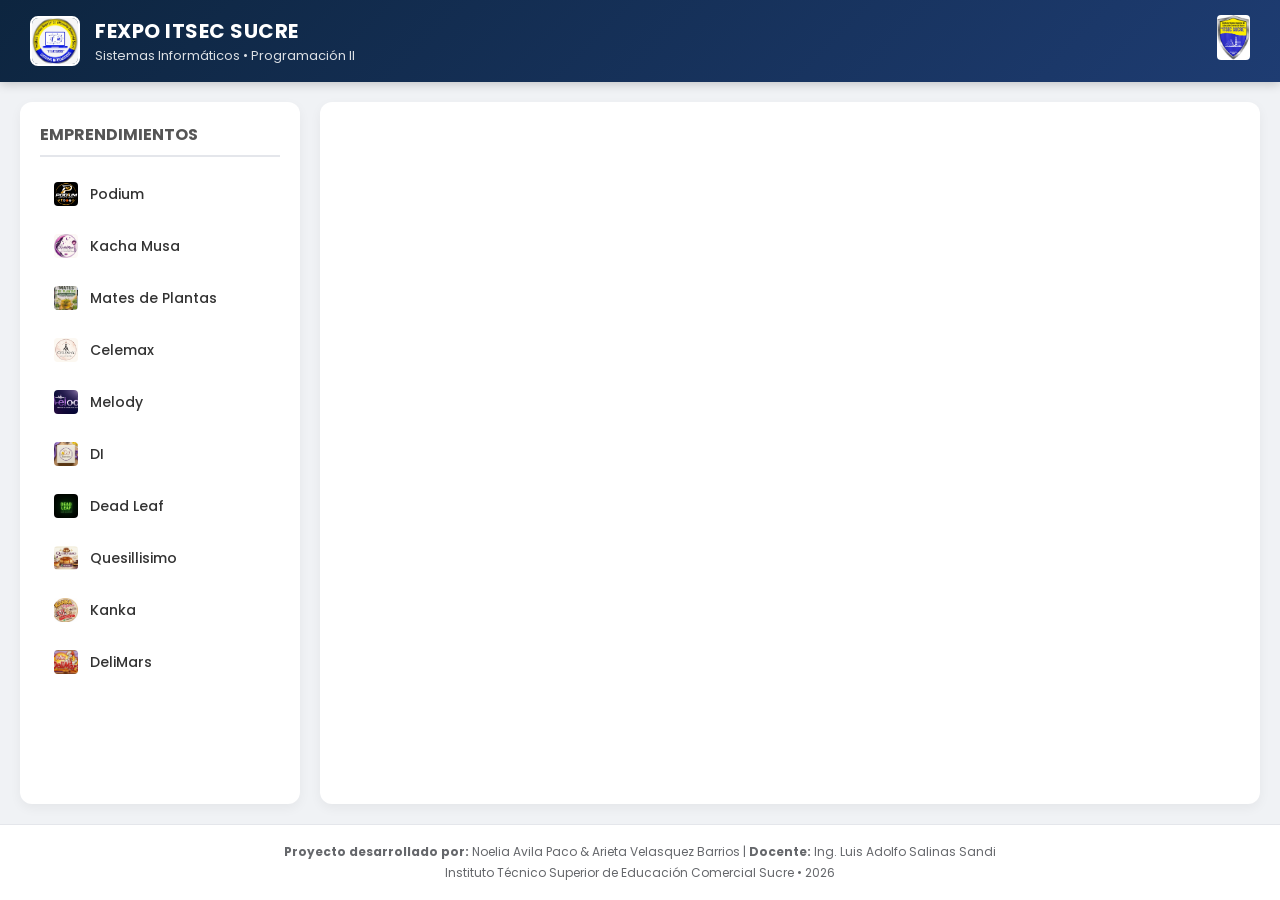
<file: fexpo2026/index.html>
<!DOCTYPE html>
<html lang="es">
<head>
    <meta charset="UTF-8">
    <meta name="viewport" content="width=device-width, initial-scale=1.0">
    <title>FEXPO ITSEC Sucre | Portal de Emprendimientos</title>
    <link rel="stylesheet" href="estilos.css">
    <link rel="preconnect" href="https://fonts.googleapis.com">
    <link rel="preconnect" href="https://fonts.gstatic.com" crossorigin>
    <link href="https://fonts.googleapis.com/css2?family=Poppins:wght@300;400;600;700&display=swap" rel="stylesheet">
</head>
<body>

    <header class="main-header">
        <div class="header-container">
            <div class="brand">
                <img src="imagenes/LOGO.jpg" alt="Logo ITSEC Sucre" class="brand-logo">
                <div class="brand-text">
                    <h1>FEXPO ITSEC SUCRE</h1>
                    <p>Sistemas Informáticos • Programación II</p>
                </div>
            </div>
            <div class="institutional-badge">
                <img src="imagenes/escudo.jpeg" alt="Escudo ITSEC" class="escudo-header">
            </div>
        </div>
    </header>

    <div class="portal-layout">

        <aside class="sidebar">
            <h2>Emprendimientos</h2>
            <nav class="nav-menu">
                <a href="emprendimiento1.html" target="visual" class="nav-item active">
                    <img src="imagenes/PODIUM.png" alt="Icono">
                    <span>Podium</span>
                </a>
                <a href="Emprendimiento2.html" target="visual" class="nav-item">
                    <img src="imagenes/Kacha Musa.png" alt="Icono">
                    <span>Kacha Musa</span>
                </a>
                <a href="Emprendimiento3.html" target="visual" class="nav-item">
                    <img src="imagenes/foto2empr3.jpeg" alt="Icono">
                    <span>Mates de Plantas</span>
                </a>
                <a href="Emprendimiento4.html" target="visual" class="nav-item">
                    <img src="imagenes/CELEMAX.png" alt="Icono">
                    <span>Celemax</span>
                </a>
                <a href="Emprendimiento5.html" target="visual" class="nav-item">
                    <img src="imagenes/melody.jfif" alt="Icono">
                    <span>Melody</span>
                </a>
                <a href="Emprendimiento6.html" target="visual" class="nav-item">
                    <img src="imagenes/DI.jfif" alt="Icono">
                    <span>DI</span>
                </a>
                <a href="Emprendimiento7.html" target="visual" class="nav-item">
                    <img src="imagenes/deap leaf.jfif" alt="Icono">
                    <span>Dead Leaf</span>
                </a>
                <a href="Emprendimiento8.html" target="visual" class="nav-item">
                    <img src="imagenes/quesillisimo.jfif" alt="Icono">
                    <span>Quesillisimo</span>
                </a>
                <a href="Emprendimiento9.html" target="visual" class="nav-item">
                    <img src="imagenes/kanka.jfif" alt="Icono">
                    <span>Kanka</span>
                </a>
                <a href="Emprendimiento10.html" target="visual" class="nav-item">
                    <img src="imagenes/delimars.jfif" alt="Icono">
                    <span>DeliMars</span>
                </a>
            </nav>
        </aside>

        <main class="content-area">
            <div class="iframe-wrapper">
                <iframe name="visual" src="https://www.itsecsucre.edu.bo/" title="Visualizador de Emprendimiento"></iframe>
            </div>
        </main>

    </div>

    <footer class="main-footer">
        <p><strong>Proyecto desarrollado por:</strong> Noelia Avila Paco & Arieta Velasquez Barrios | <strong>Docente:</strong> Ing. Luis Adolfo Salinas Sandi</p>
        <p>Instituto Técnico Superior de Educación Comercial Sucre • 2026</p>
    </footer>

</body>
</html>
</file>
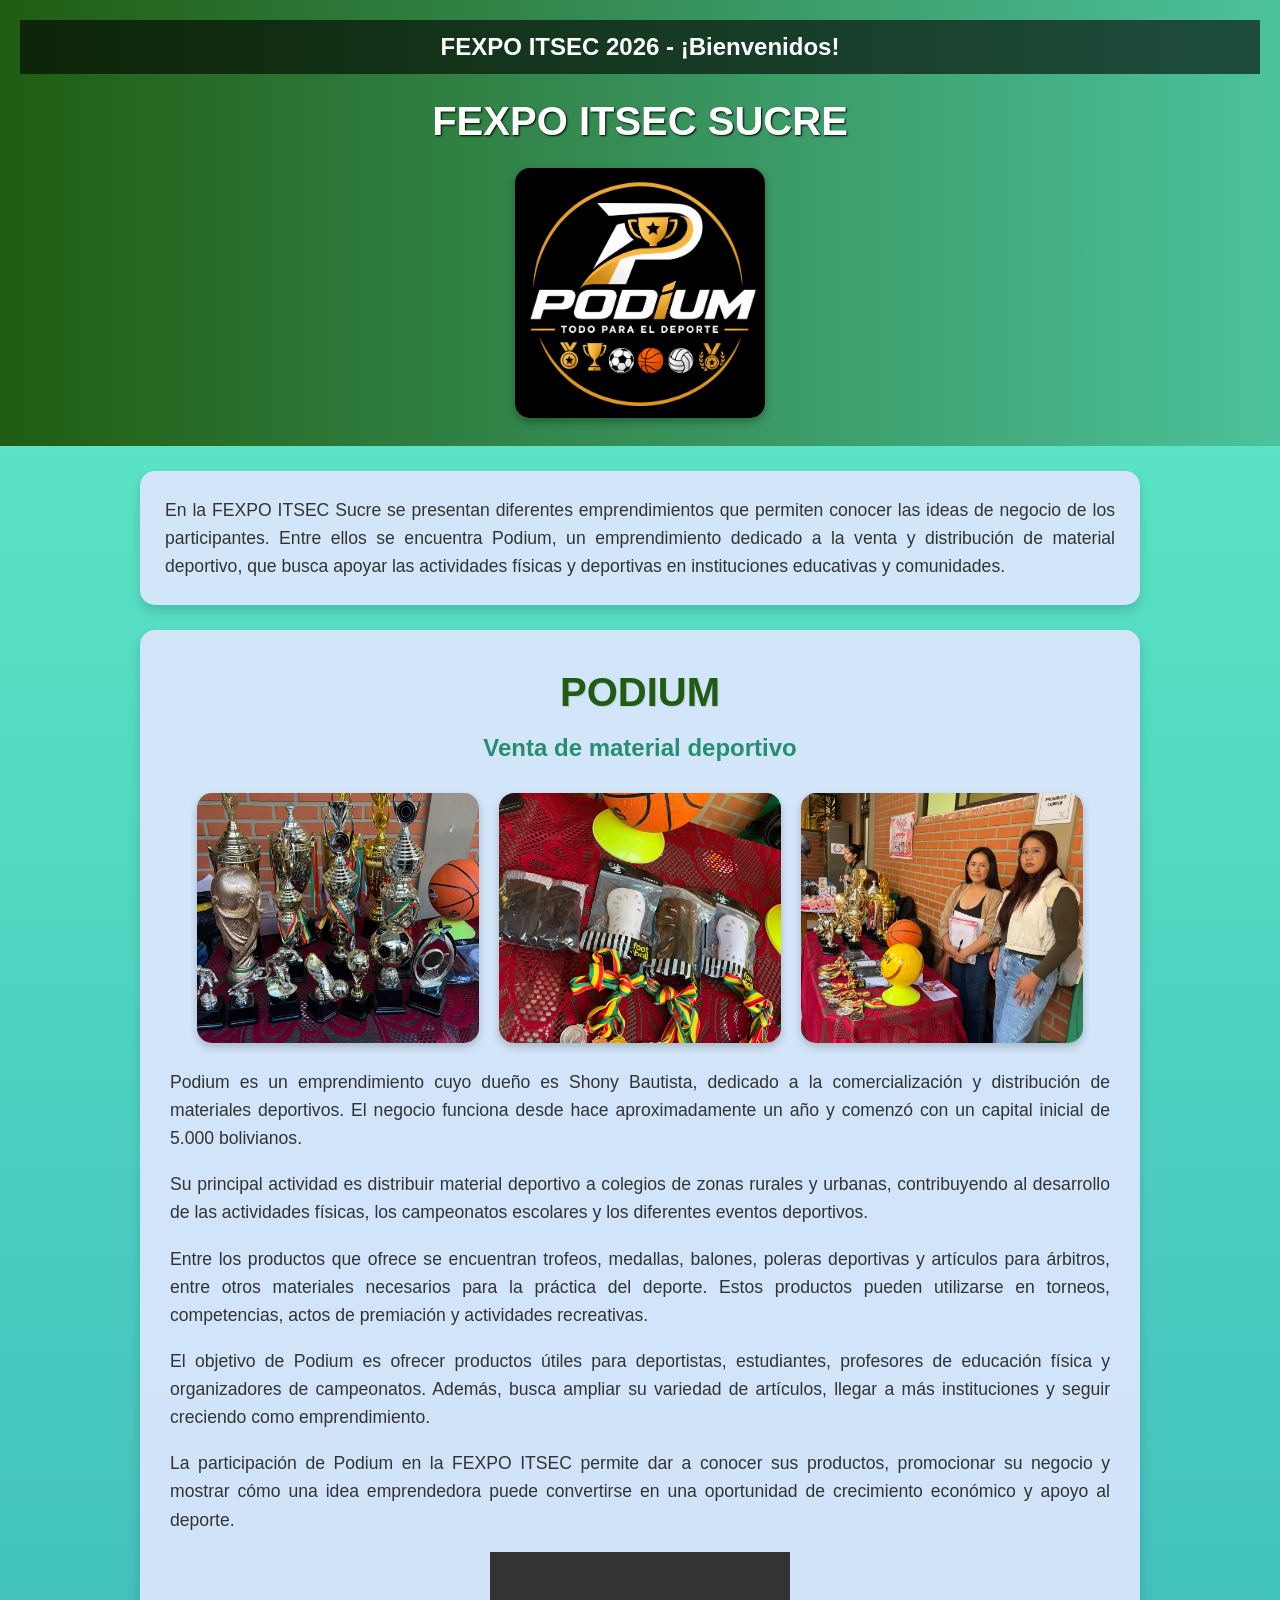
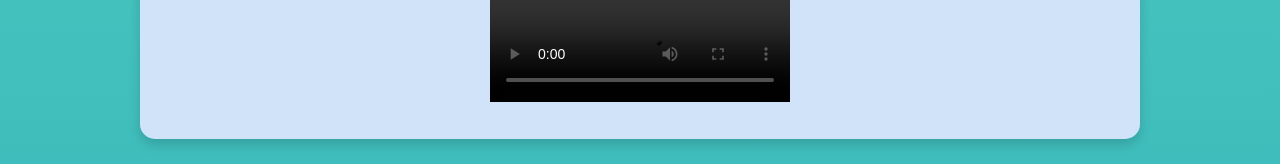
<file: fexpo2026/emprendimiento1.html>
<!DOCTYPE html>
<html lang="es">
<head>
    <meta charset="UTF-8">
    <meta name="viewport" content="width=device-width, initial-scale=1.0">
    <title>FEXPO ITSEC 2026 - Podium</title>
    <link rel="stylesheet" href="estilos1.css">
</head>
<body>

    <header>
        <div class="marquee">FEXPO ITSEC 2026 - ¡Bienvenidos!</div>
        <h1>FEXPO ITSEC SUCRE</h1>
        <img src="imagenes/PODIUM.png" alt="Logo del negocio Podium" class="logo">
    </header>

    <section class="introduccion">
        <p>
            En la FEXPO ITSEC Sucre se presentan diferentes emprendimientos
            que permiten conocer las ideas de negocio de los participantes.
            Entre ellos se encuentra Podium, un emprendimiento dedicado a la
            venta y distribución de material deportivo, que busca apoyar
            las actividades físicas y deportivas en instituciones educativas
            y comunidades.
        </p>
    </section>

    <section class="stand">
        <h2>PODIUM</h2>
        <h3>Venta de material deportivo</h3>

        <div class="imagenes-stand">
            <img src="imagenes/foto1empr1.jpeg" alt="Trofeos y reconocimientos deportivos">
            <img src="imagenes/foto2empr1.jpeg" alt="Medallas y artículos deportivos">
            <img src="imagenes/foto3empr1.jpeg" alt="Balones y material deportivo">
        </div>

        <p>
            Podium es un emprendimiento cuyo dueño es Shony Bautista,
            dedicado a la comercialización y distribución de materiales
            deportivos. El negocio funciona desde hace aproximadamente
            un año y comenzó con un capital inicial de 5.000 bolivianos.
        </p>

        <p>
            Su principal actividad es distribuir material deportivo a
            colegios de zonas rurales y urbanas, contribuyendo al desarrollo
            de las actividades físicas, los campeonatos escolares y los
            diferentes eventos deportivos.
        </p>

        <p>
            Entre los productos que ofrece se encuentran trofeos, medallas,
            balones, poleras deportivas y artículos para árbitros, entre
            otros materiales necesarios para la práctica del deporte.
            Estos productos pueden utilizarse en torneos, competencias,
            actos de premiación y actividades recreativas.
        </p>

        <p>
            El objetivo de Podium es ofrecer productos útiles para deportistas,
            estudiantes, profesores de educación física y organizadores de
            campeonatos. Además, busca ampliar su variedad de artículos,
            llegar a más instituciones y seguir creciendo como emprendimiento.
        </p>

        <p>
            La participación de Podium en la FEXPO ITSEC permite dar a conocer
            sus productos, promocionar su negocio y mostrar cómo una idea
            emprendedora puede convertirse en una oportunidad de crecimiento
            económico y apoyo al deporte.
        </p>

        
        <video controls class="mi-video">
        <source src="imagenes/videoempr.1.mp4" type="video/mp4">
        </video>

    </section>

</body>
</html>
</file>
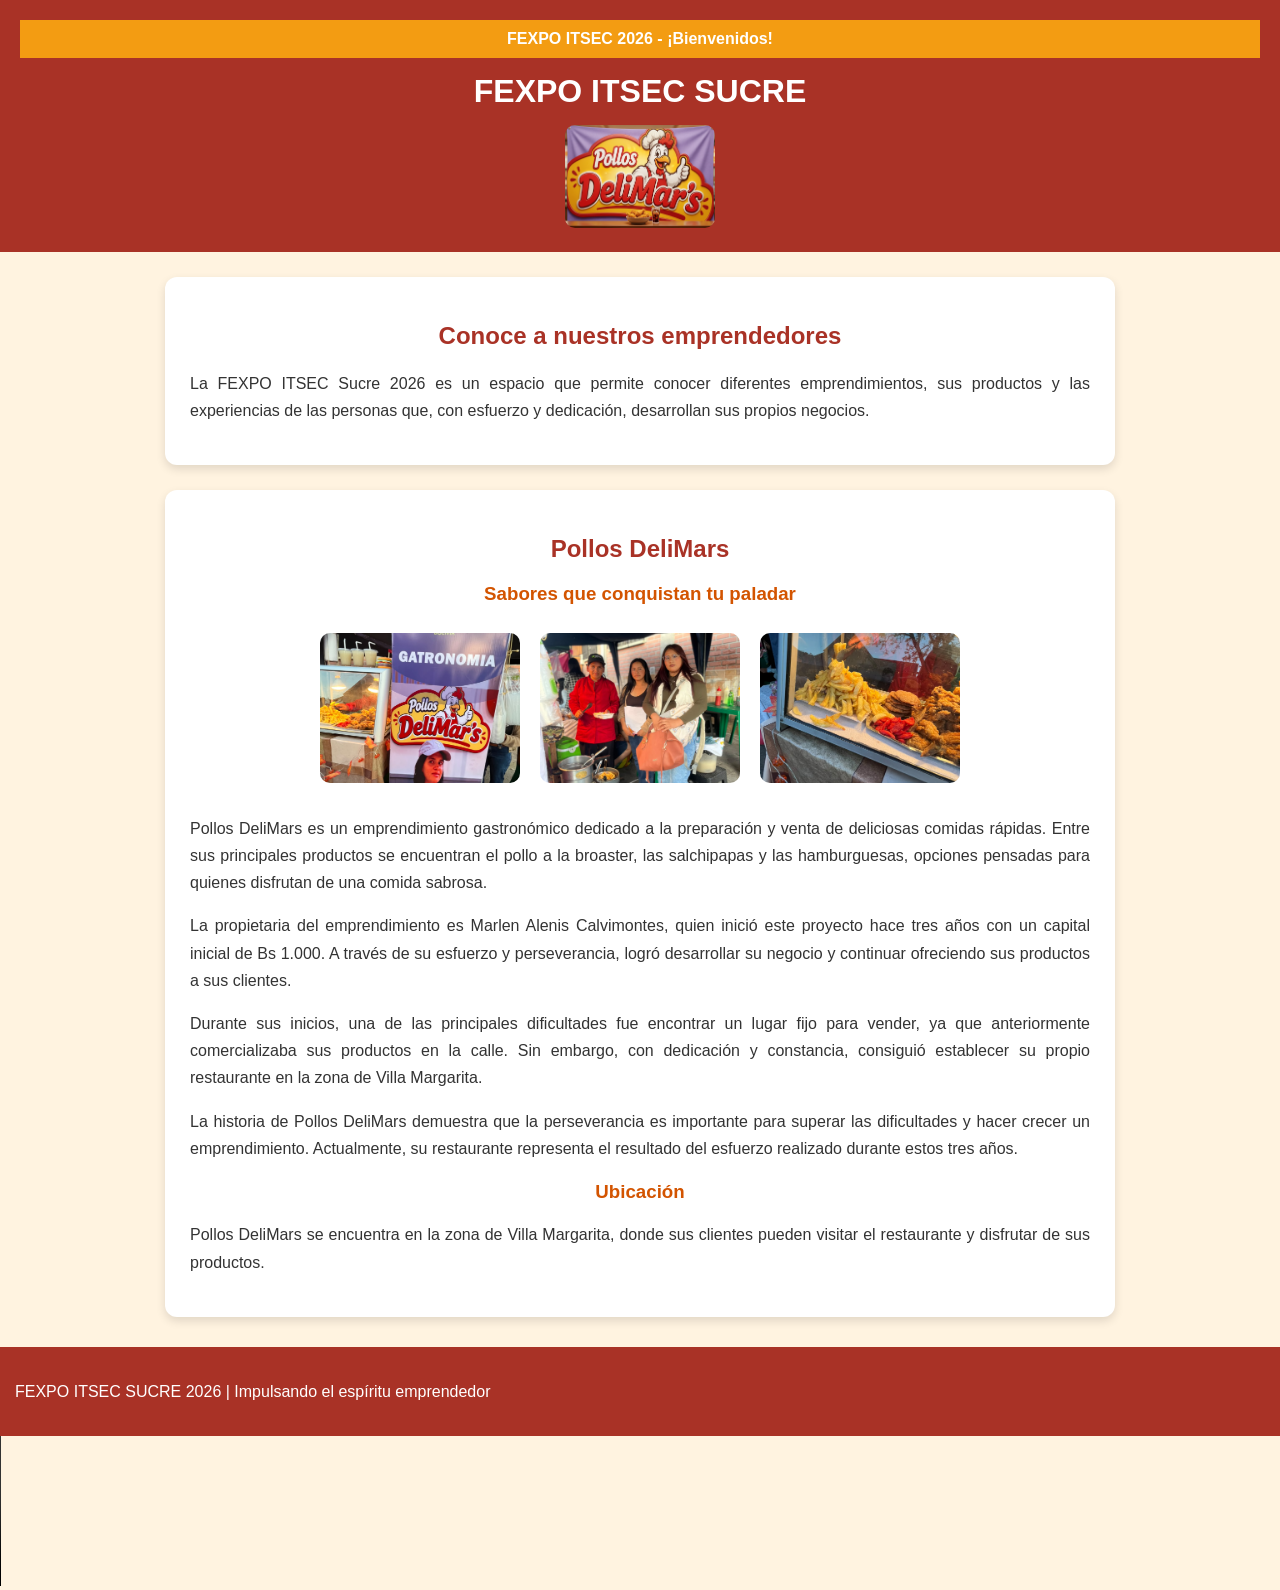
<file: fexpo2026/emprendimiento10.html>
<!DOCTYPE html>
<html lang="es">
<head>
    <meta charset="UTF-8">
    <meta name="viewport" content="width=device-width, initial-scale=1.0">
    <title>Pollos DeliMars - FEXPO ITSEC 2026</title>
    <link rel="stylesheet" href="estilos10.css">
</head>
<body>

    <header>
        <div class="marquee">FEXPO ITSEC 2026 - ¡Bienvenidos!</div>
        <h1>FEXPO ITSEC SUCRE</h1>
        <img src="imagenes/delimars.jfif" alt="Logo de Pollos DeliMars" class="logo">
    </header>

    <section class="introduccion">
        <h2>Conoce a nuestros emprendedores</h2>
        <p>
            La FEXPO ITSEC Sucre 2026 es un espacio que permite conocer
            diferentes emprendimientos, sus productos y las experiencias
            de las personas que, con esfuerzo y dedicación, desarrollan
            sus propios negocios.
        </p>
    </section>

    <section class="stand">
        <h2>Pollos DeliMars</h2>
        <h3>Sabores que conquistan tu paladar</h3>

        <div class="imagenes-stand">
            <img src="imagenes/foto1empr10.jpeg" alt="Pollo a la broaster">
            <img src="imagenes/foto2empr10.jpeg" alt="Salchipapas">
            <img src="imagenes/foto3empr10.jpeg" alt="Hamburguesas">
        </div>

        <p>
            Pollos DeliMars es un emprendimiento gastronómico dedicado
            a la preparación y venta de deliciosas comidas rápidas.
            Entre sus principales productos se encuentran el pollo a la
            broaster, las salchipapas y las hamburguesas, opciones
            pensadas para quienes disfrutan de una comida sabrosa.
        </p>

        <p>
            La propietaria del emprendimiento es Marlen Alenis Calvimontes,
            quien inició este proyecto hace tres años con un capital
            inicial de Bs 1.000. A través de su esfuerzo y perseverancia,
            logró desarrollar su negocio y continuar ofreciendo sus
            productos a sus clientes.
        </p>

        <p>
            Durante sus inicios, una de las principales dificultades fue
            encontrar un lugar fijo para vender, ya que anteriormente
            comercializaba sus productos en la calle. Sin embargo, con
            dedicación y constancia, consiguió establecer su propio
            restaurante en la zona de Villa Margarita.
        </p>

        <p>
            La historia de Pollos DeliMars demuestra que la perseverancia
            es importante para superar las dificultades y hacer crecer
            un emprendimiento. Actualmente, su restaurante representa
            el resultado del esfuerzo realizado durante estos tres años.
        </p>

        <h3>Ubicación</h3>
        <p>
            Pollos DeliMars se encuentra en la zona de Villa Margarita,
            donde sus clientes pueden visitar el restaurante y disfrutar
            de sus productos.
        </p>
    </section>

    <footer>
        <p>FEXPO ITSEC SUCRE 2026 | Impulsando el espíritu emprendedor</p>
    </footer>
     <video controls class="mi-video">
        <source src="imagenes/videoempr10.mp4" type="video/mp4">
    </video>

</body>
</html>
</file>
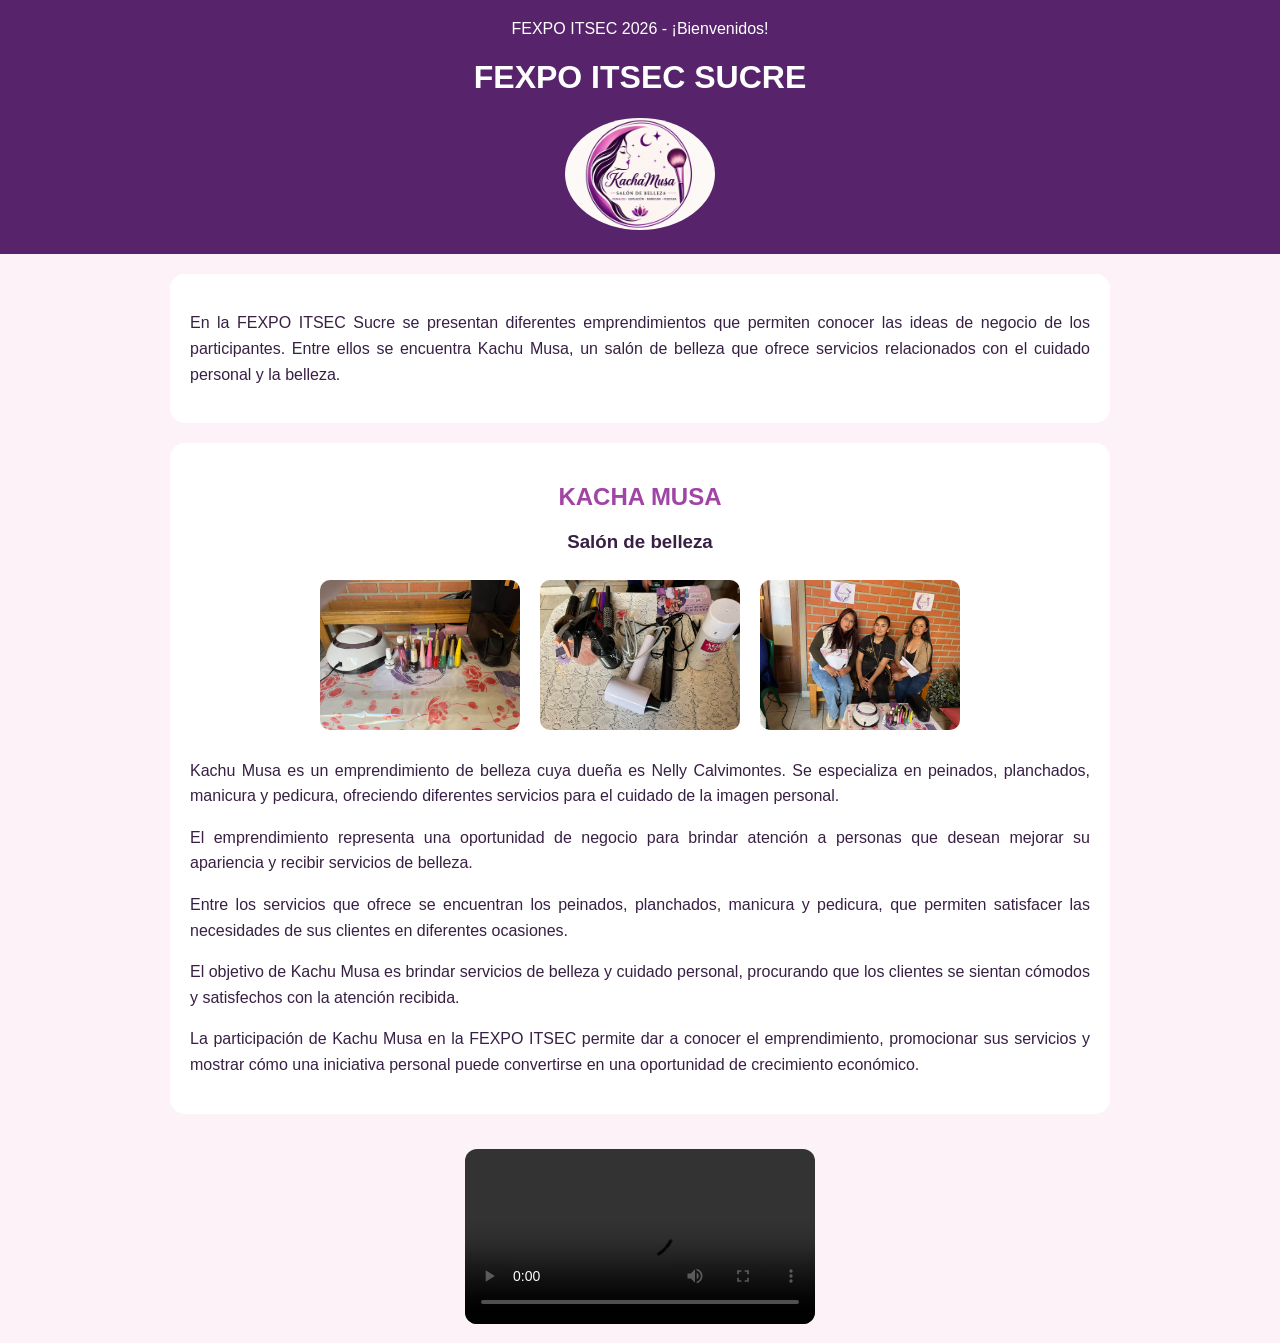
<file: fexpo2026/emprendimiento2.html>
<!DOCTYPE html>
<html lang="es">
<head>
    <meta charset="UTF-8">
    <meta name="viewport" content="width=device-width, initial-scale=1.0">
    <title>FEXPO ITSEC 2026 - Kachu Musa</title>
    <link rel="stylesheet" href="estilos2.css">
</head>
<body>

    <header>
        <div class="marquee">FEXPO ITSEC 2026 - ¡Bienvenidos!</div>
        <h1>FEXPO ITSEC SUCRE</h1>
        <img src="imagenes/Kacha Musa.png" alt="Logo de Kacha Musa" class="logo">
    </header>

    <section class="introduccion">
        <p>
            En la FEXPO ITSEC Sucre se presentan diferentes emprendimientos
            que permiten conocer las ideas de negocio de los participantes.
            Entre ellos se encuentra Kachu Musa, un salón de belleza que
            ofrece servicios relacionados con el cuidado personal y la belleza.
        </p>
    </section>

    <section class="stand">
        <h2>KACHA MUSA</h2>
        <h3>Salón de belleza</h3>

        <div class="imagenes-stand">
            <img src="imagenes/foto1empr2.jpeg" alt="Servicios de belleza">
            <img src="imagenes/foto2empr2.jpeg" alt="Atención en el salón">
            <img src="imagenes/foto3empr2.jpeg" alt="Trabajos de belleza">
        </div>

        <p>
            Kachu Musa es un emprendimiento de belleza cuya dueña es
            Nelly Calvimontes. Se especializa en peinados, planchados,
            manicura y pedicura, ofreciendo diferentes servicios para
            el cuidado de la imagen personal.
        </p>

        <p>
            El emprendimiento representa una oportunidad de negocio
            para brindar atención a personas que desean mejorar su
            apariencia y recibir servicios de belleza.
        </p>

        <p>
            Entre los servicios que ofrece se encuentran los peinados,
            planchados, manicura y pedicura, que permiten satisfacer
            las necesidades de sus clientes en diferentes ocasiones.
        </p>

        <p>
            El objetivo de Kachu Musa es brindar servicios de belleza
            y cuidado personal, procurando que los clientes se sientan
            cómodos y satisfechos con la atención recibida.
        </p>

        <p>
            La participación de Kachu Musa en la FEXPO ITSEC permite
            dar a conocer el emprendimiento, promocionar sus servicios
            y mostrar cómo una iniciativa personal puede convertirse
            en una oportunidad de crecimiento económico.
        </p>

    </section>
    <video controls class="mi-video">
        <source src="imagenes/videoempr.2.mp4" type="video/mp4">
    </video>

</body>
</html>
</file>
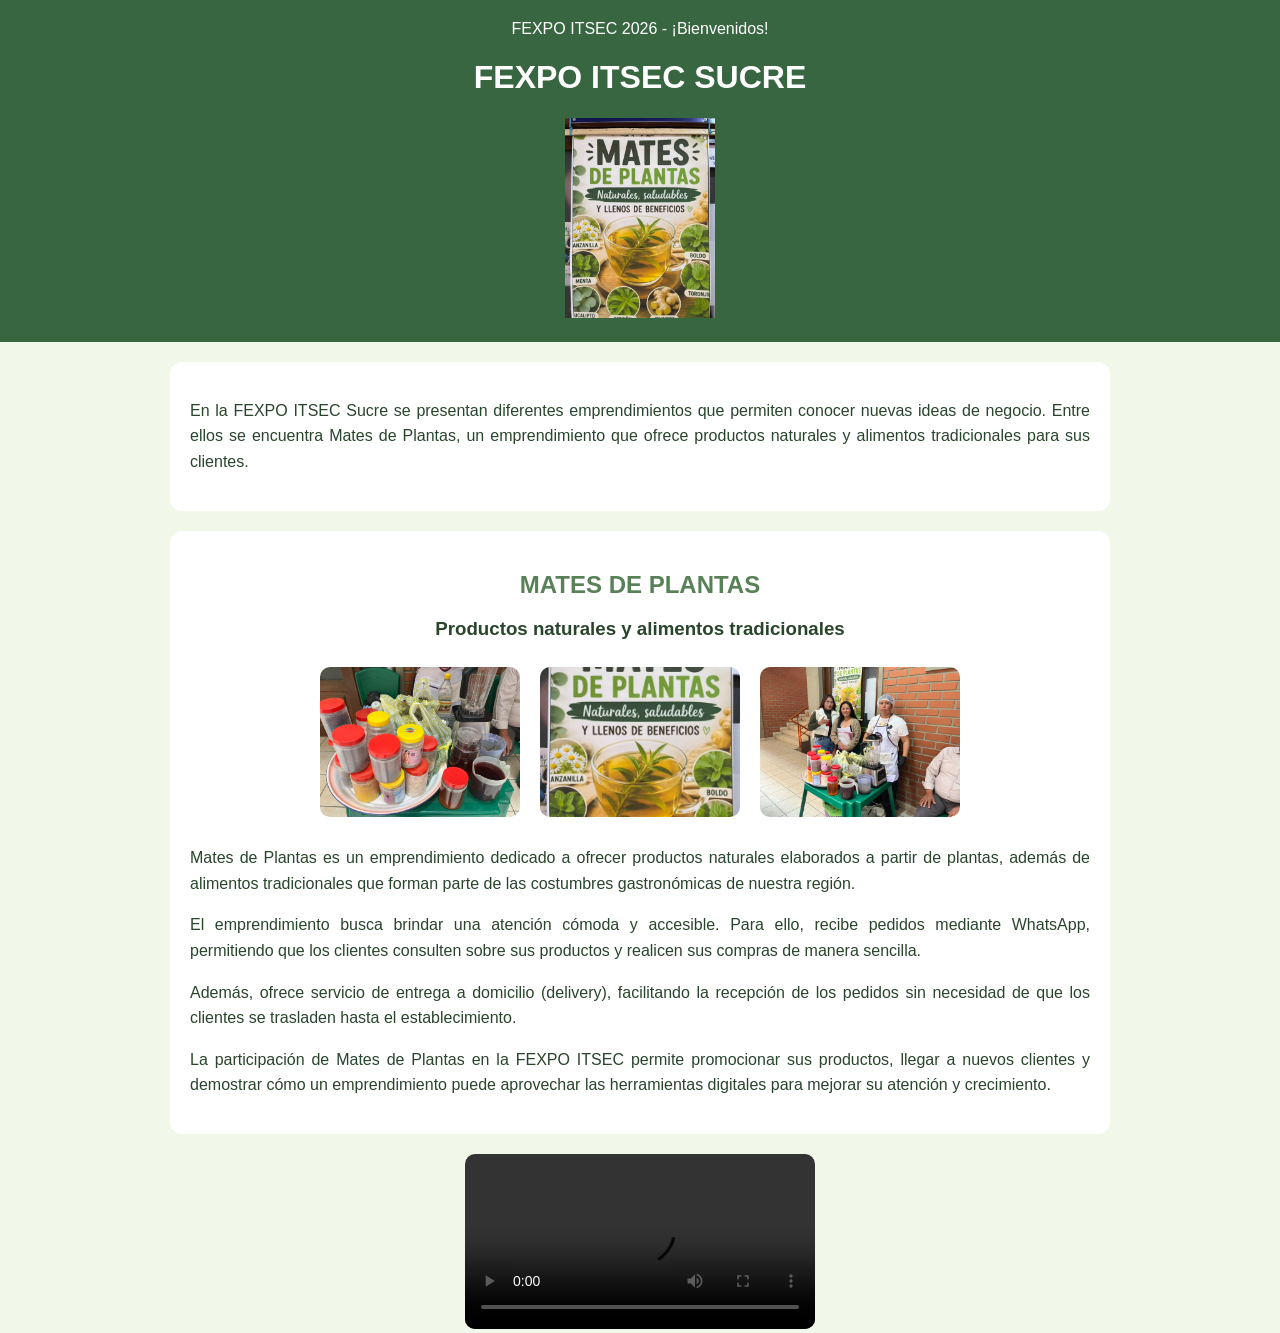
<file: fexpo2026/emprendimiento3.html>
<!DOCTYPE html>
<html lang="es">
<head>
    <meta charset="UTF-8">
    <meta name="viewport" content="width=device-width, initial-scale=1.0">
    <title>FEXPO ITSEC 2026 - Mates de Plantas</title>
    <link rel="stylesheet" href="estilos3.css">
</head>
<body>

    <header>
        <div class="marquee">FEXPO ITSEC 2026 - ¡Bienvenidos!</div>
        <h1>FEXPO ITSEC SUCRE</h1>
        <img src="imagenes/foto2empr3.jpeg" alt="Logo de Mates de Plantas" class="logo">
    </header>

    <section class="introduccion">
        <p>
            En la FEXPO ITSEC Sucre se presentan diferentes emprendimientos
            que permiten conocer nuevas ideas de negocio. Entre ellos se
            encuentra Mates de Plantas, un emprendimiento que ofrece
            productos naturales y alimentos tradicionales para sus clientes.
        </p>
    </section>

    <section class="stand">
        <h2>MATES DE PLANTAS</h2>
        <h3>Productos naturales y alimentos tradicionales</h3>

        <div class="imagenes-stand">
            <img src="imagenes/foto1empr3.jpeg" alt="Productos naturales">
            <img src="imagenes/foto2empr3.jpeg" alt="Mates de plantas">
            <img src="imagenes/foto3empr3.jpeg" alt="Alimentos tradicionales">
        </div>

        <p>
            Mates de Plantas es un emprendimiento dedicado a ofrecer
            productos naturales elaborados a partir de plantas, además
            de alimentos tradicionales que forman parte de las costumbres
            gastronómicas de nuestra región.
        </p>

        <p>
            El emprendimiento busca brindar una atención cómoda y
            accesible. Para ello, recibe pedidos mediante WhatsApp,
            permitiendo que los clientes consulten sobre sus productos
            y realicen sus compras de manera sencilla.
        </p>

        <p>
            Además, ofrece servicio de entrega a domicilio (delivery),
            facilitando la recepción de los pedidos sin necesidad
            de que los clientes se trasladen hasta el establecimiento.
        </p>

        <p>
            La participación de Mates de Plantas en la FEXPO ITSEC
            permite promocionar sus productos, llegar a nuevos clientes
            y demostrar cómo un emprendimiento puede aprovechar las
            herramientas digitales para mejorar su atención y crecimiento.
        </p>

    </section>
    <video controls class="mi-video">
        <source src="imagenes/videoempr.3.mp4" type="video/mp4">
    </video>

</body>
</html>
</file>
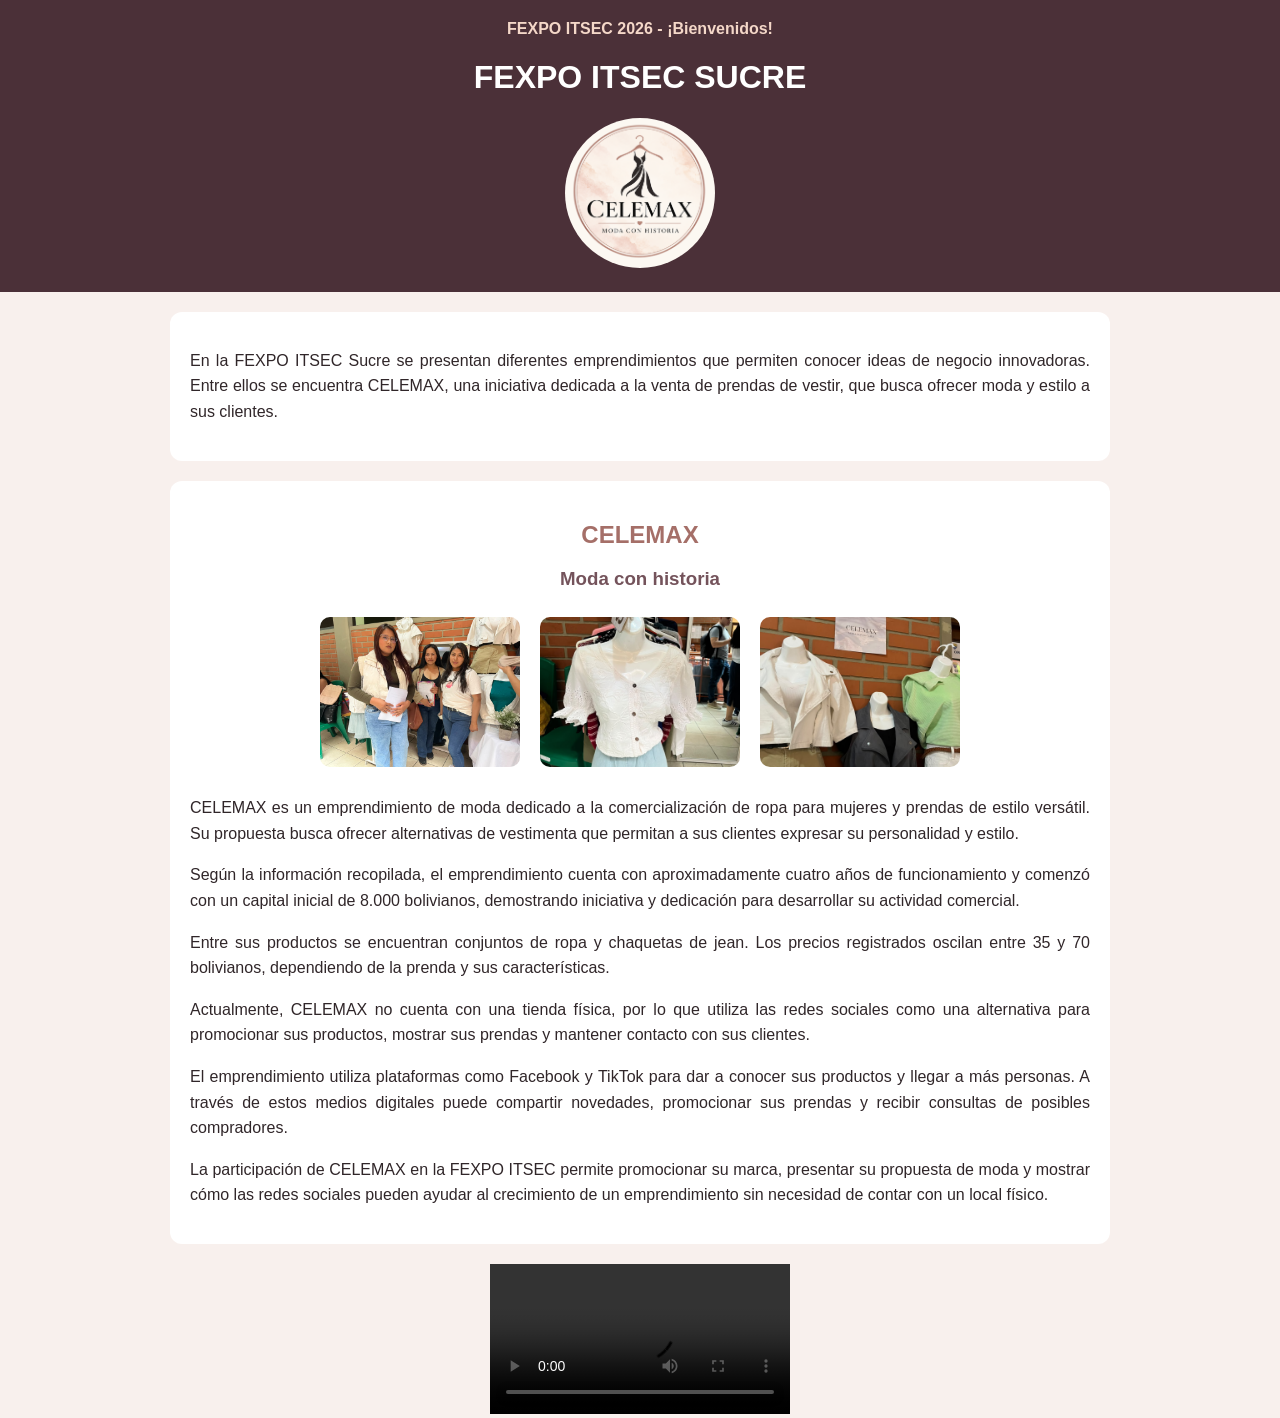
<file: fexpo2026/emprendimiento4.html>
<!DOCTYPE html>
<html lang="es">
<head>
    <meta charset="UTF-8">
    <meta name="viewport" content="width=device-width, initial-scale=1.0">
    <title>FEXPO ITSEC 2026 - CELEMAX</title>
    <link rel="stylesheet" href="estilos4.css">
</head>
<body>

    <header>
        <div class="marquee">FEXPO ITSEC 2026 - ¡Bienvenidos!</div>
        <h1>FEXPO ITSEC SUCRE</h1>
        <img src="imagenes/CELEMAX.png" alt="Logo de Celemax" class="logo">
    </header>

    <section class="introduccion">
        <p>
            En la FEXPO ITSEC Sucre se presentan diferentes emprendimientos
            que permiten conocer ideas de negocio innovadoras. Entre ellos
            se encuentra CELEMAX, una iniciativa dedicada a la venta de
            prendas de vestir, que busca ofrecer moda y estilo a sus clientes.
        </p>
    </section>

    <section class="stand">
        <h2>CELEMAX</h2>
        <h3>Moda con historia</h3>

        <div class="imagenes-stand">
            <img src="imagenes/foto1empr4.jpeg" alt="Prendas de vestir">
            <img src="imagenes/foto2empr4.jpeg" alt="Conjuntos de moda">
            <img src="imagenes/foto3empr4.jpeg" alt="Chaquetas de jean">
        </div>

        <p>
            CELEMAX es un emprendimiento de moda dedicado a la
            comercialización de ropa para mujeres y prendas de estilo
            versátil. Su propuesta busca ofrecer alternativas de vestimenta
            que permitan a sus clientes expresar su personalidad y estilo.
        </p>

        <p>
            Según la información recopilada, el emprendimiento cuenta
            con aproximadamente cuatro años de funcionamiento y comenzó
            con un capital inicial de 8.000 bolivianos, demostrando
            iniciativa y dedicación para desarrollar su actividad comercial.
        </p>

        <p>
            Entre sus productos se encuentran conjuntos de ropa y
            chaquetas de jean. Los precios registrados oscilan 
            entre 35 y 70 bolivianos, dependiendo de la prenda
            y sus características.
        </p>

        <p>
            Actualmente, CELEMAX no cuenta con una tienda física,
            por lo que utiliza las redes sociales como una alternativa
            para promocionar sus productos, mostrar sus prendas y
            mantener contacto con sus clientes.
        </p>

        <p>
            El emprendimiento utiliza plataformas como Facebook y TikTok
            para dar a conocer sus productos y llegar a más personas.
            A través de estos medios digitales puede compartir novedades,
            promocionar sus prendas y recibir consultas de posibles compradores.
        </p>

        <p>
            La participación de CELEMAX en la FEXPO ITSEC permite
            promocionar su marca, presentar su propuesta de moda y
            mostrar cómo las redes sociales pueden ayudar al crecimiento
            de un emprendimiento sin necesidad de contar con un local físico.
        </p>

    </section>
    <video controls class="mi-video">
        <source src="imagenes/videoempr.4.mp4" type="video/mp4">
    </video>

</body>
</html>
</file>
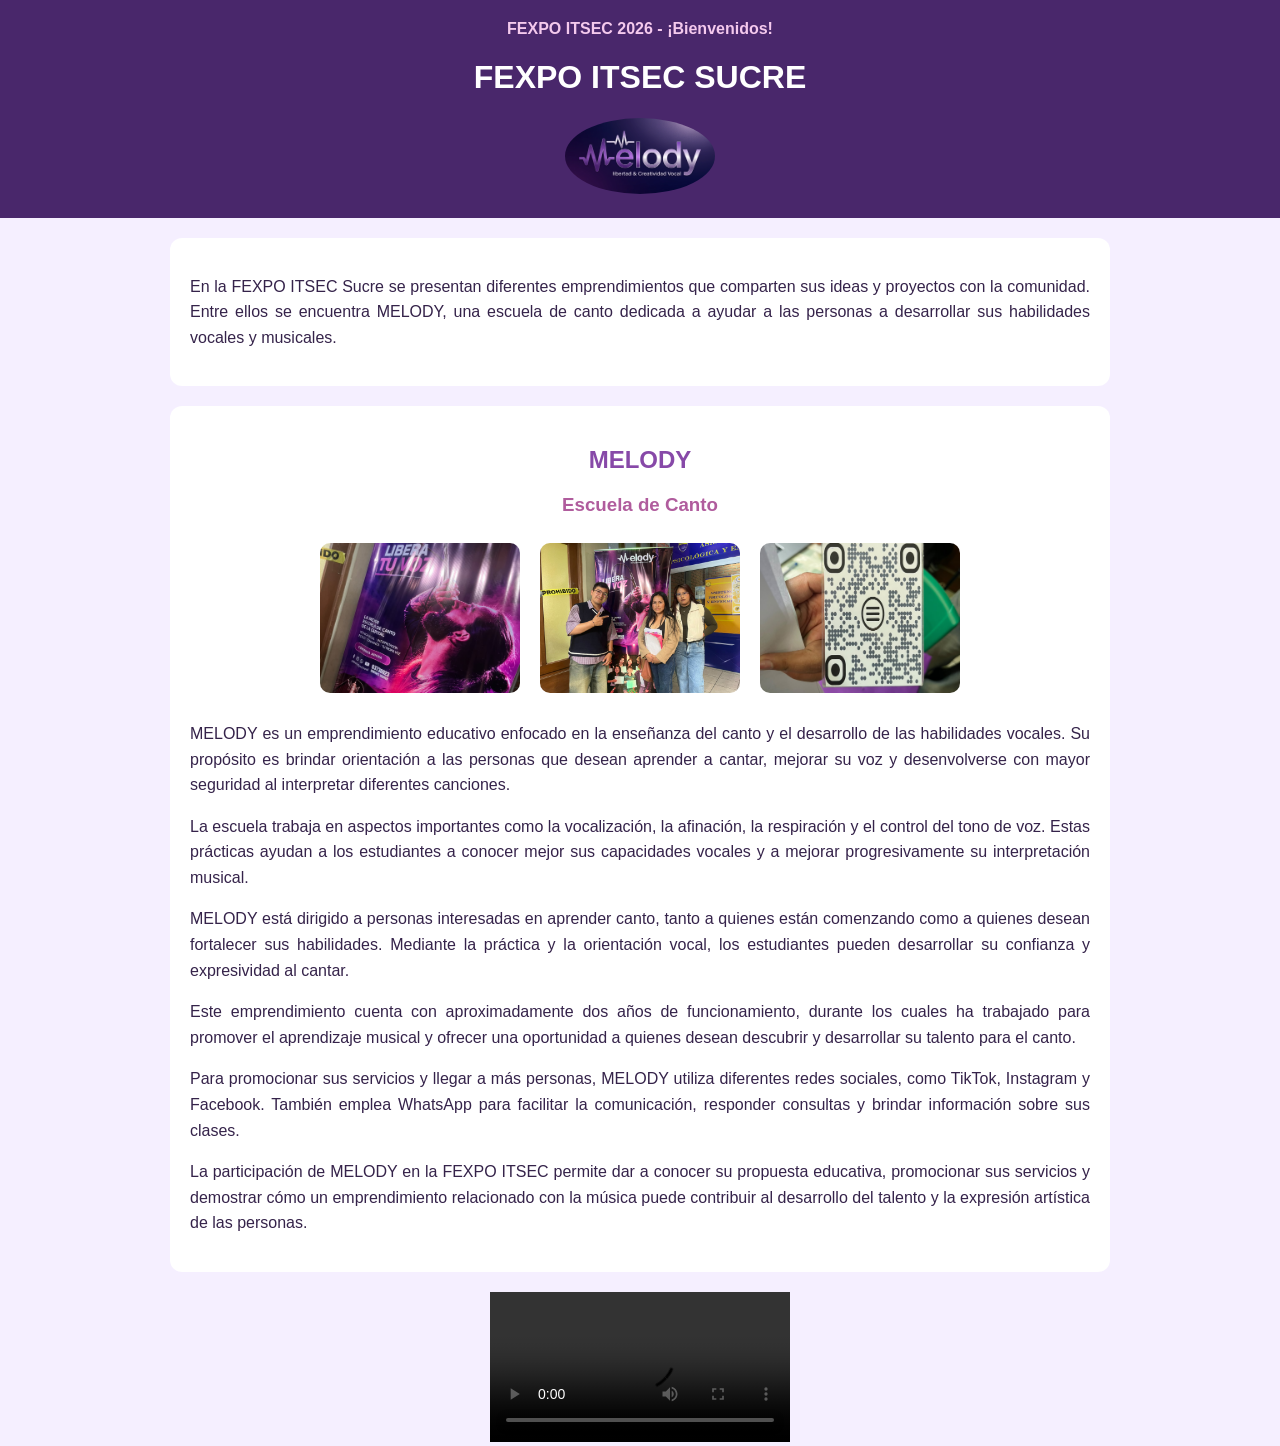
<file: fexpo2026/emprendimiento5.html>
<!DOCTYPE html>
<html lang="es">
<head>
    <meta charset="UTF-8">
    <meta name="viewport" content="width=device-width, initial-scale=1.0">
    <title>FEXPO ITSEC 2026 - MELODY</title>
    <link rel="stylesheet" href="estilos5.css">
</head>
<body>

    <header>
        <div class="marquee">FEXPO ITSEC 2026 - ¡Bienvenidos!</div>
        <h1>FEXPO ITSEC SUCRE</h1>
        <img src="imagenes/melody.jfif" alt="Logo de Melody Escuela de Canto" class="logo">
    </header>

    <section class="introduccion">
        <p>
            En la FEXPO ITSEC Sucre se presentan diferentes emprendimientos
            que comparten sus ideas y proyectos con la comunidad. Entre ellos
            se encuentra MELODY, una escuela de canto dedicada a ayudar a
            las personas a desarrollar sus habilidades vocales y musicales.
        </p>
    </section>

    <section class="stand">
        <h2>MELODY</h2>
        <h3>Escuela de Canto</h3>

        <div class="imagenes-stand">
            <img src="imagenes/foto1empr5.jpeg" alt="Clases de canto">
            <img src="imagenes/foto2empr5.jpeg" alt="Práctica vocal">
            <img src="imagenes/foto3empr5.jpeg" alt="Aprendizaje musical">
        </div>

        <p>
            MELODY es un emprendimiento educativo enfocado en la enseñanza
            del canto y el desarrollo de las habilidades vocales. Su propósito
            es brindar orientación a las personas que desean aprender a cantar,
            mejorar su voz y desenvolverse con mayor seguridad al interpretar
            diferentes canciones.
        </p>

        <p>
            La escuela trabaja en aspectos importantes como la vocalización,
            la afinación, la respiración y el control del tono de voz.
            Estas prácticas ayudan a los estudiantes a conocer mejor
            sus capacidades vocales y a mejorar progresivamente su
            interpretación musical.
        </p>

        <p>
            MELODY está dirigido a personas interesadas en aprender canto,
            tanto a quienes están comenzando como a quienes desean fortalecer
            sus habilidades. Mediante la práctica y la orientación vocal,
            los estudiantes pueden desarrollar su confianza y expresividad
            al cantar.
        </p>

        <p>
            Este emprendimiento cuenta con aproximadamente dos años de
            funcionamiento, durante los cuales ha trabajado para promover
            el aprendizaje musical y ofrecer una oportunidad a quienes
            desean descubrir y desarrollar su talento para el canto.
        </p>

        <p>
            Para promocionar sus servicios y llegar a más personas,
            MELODY utiliza diferentes redes sociales, como TikTok,
            Instagram y Facebook. También emplea WhatsApp para facilitar
            la comunicación, responder consultas y brindar información
            sobre sus clases.
        </p>

        <p>
            La participación de MELODY en la FEXPO ITSEC permite dar
            a conocer su propuesta educativa, promocionar sus servicios
            y demostrar cómo un emprendimiento relacionado con la música
            puede contribuir al desarrollo del talento y la expresión
            artística de las personas.
        </p>

    </section>
    <video controls class="mi-video">
        <source src="imagenes/videoempr.5.mp4" type="video/mp4">
    </video>

</body>
</html>
</file>
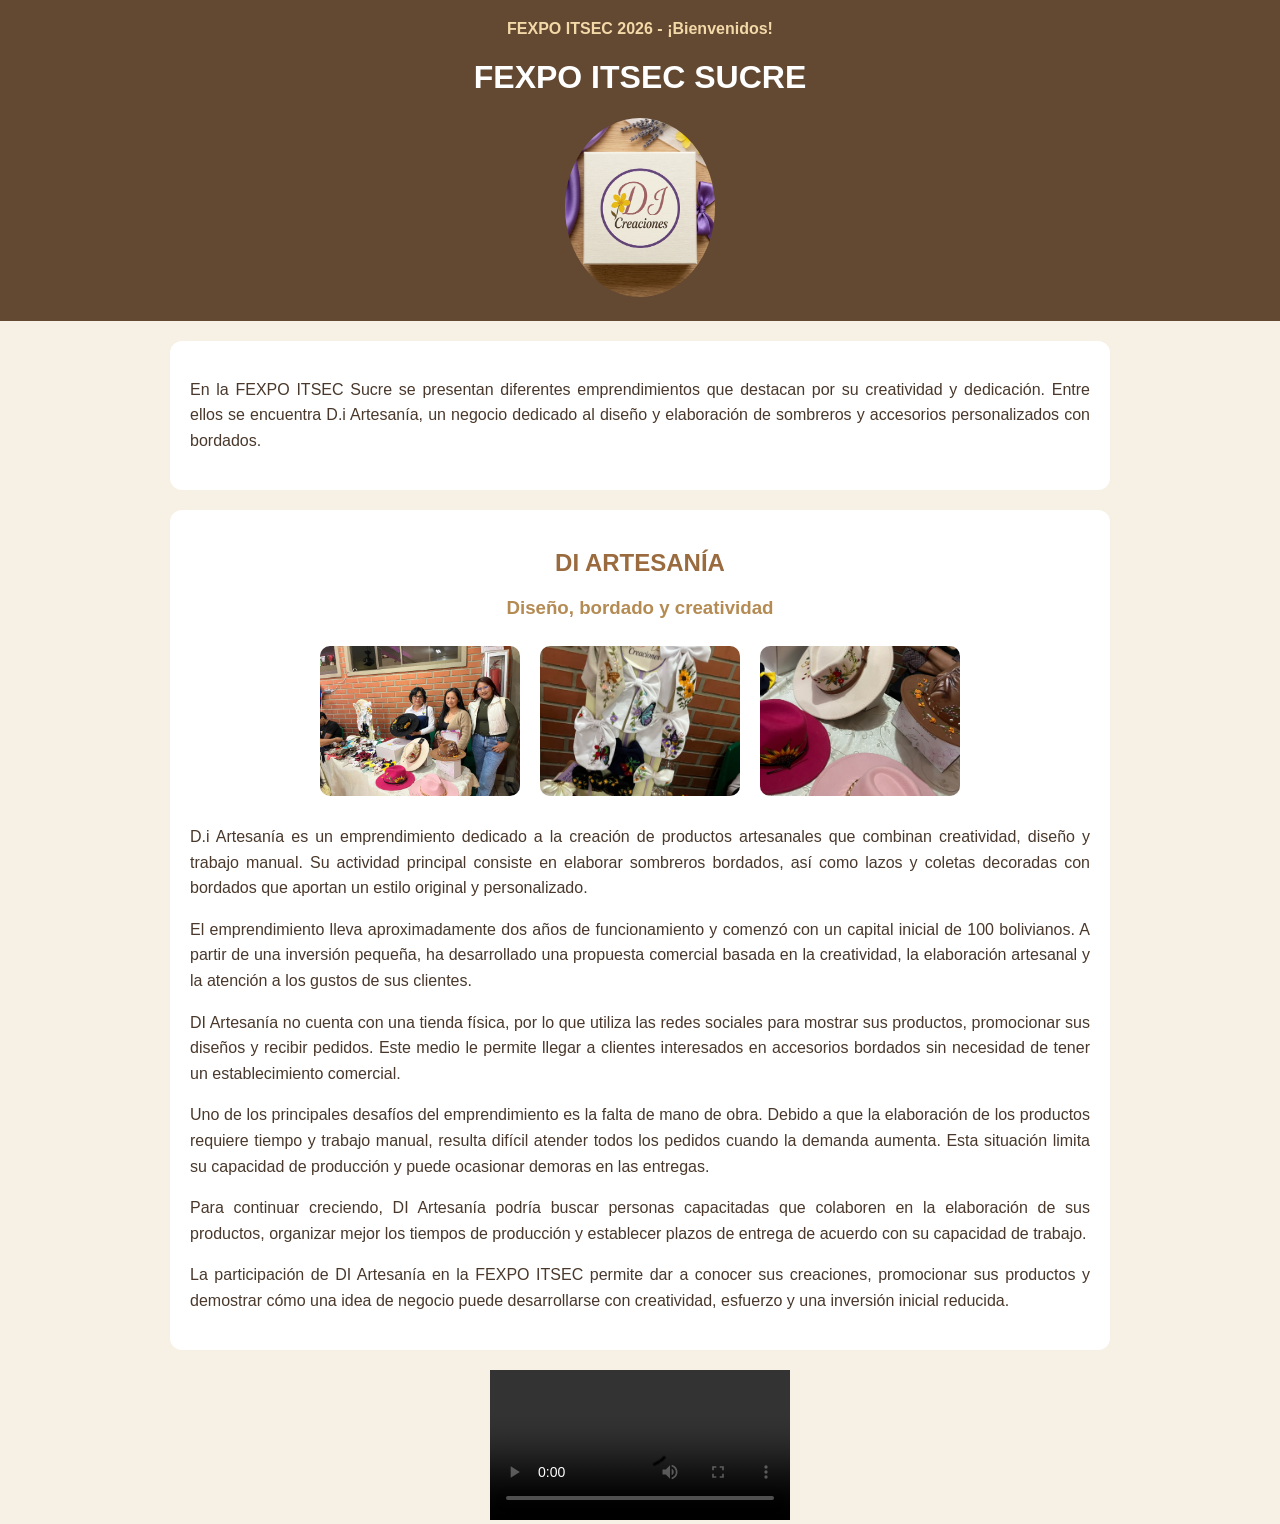
<file: fexpo2026/emprendimiento6.html>
<!DOCTYPE html>
<html lang="es">
<head>
    <meta charset="UTF-8">
    <meta name="viewport" content="width=device-width, initial-scale=1.0">
    <title>FEXPO ITSEC 2026 - DI Artesanía</title>
    <link rel="stylesheet" href="estilos6.css">
</head>
<body>

    <header>
        <div class="marquee">FEXPO ITSEC 2026 - ¡Bienvenidos!</div>
        <h1>FEXPO ITSEC SUCRE</h1>
        <img src="imagenes/DI.jfif"
             alt="Logo de D.i Artesanía" class="logo">
    </header>

    <section class="introduccion">
        <p>
            En la FEXPO ITSEC Sucre se presentan diferentes emprendimientos
            que destacan por su creatividad y dedicación. Entre ellos se
            encuentra D.i Artesanía, un negocio dedicado al diseño y
            elaboración de sombreros y accesorios personalizados con bordados.
        </p>
    </section>

    <section class="stand">
        <h2>DI ARTESANÍA</h2>
        <h3>Diseño, bordado y creatividad</h3>

        <div class="imagenes-stand">
            <img src="imagenes/foto1empr6.jpeg" alt="Sombreros bordados">
            <img src="imagenes/foto2empr6.jpeg" alt="Lazos bordados">
            <img src="imagenes/foto3empr6.jpeg" alt="Coletas bordadas">
        </div>

        <p>
            D.i Artesanía es un emprendimiento dedicado a la creación
            de productos artesanales que combinan creatividad, diseño
            y trabajo manual. Su actividad principal consiste en elaborar
            sombreros bordados, así como lazos y coletas decoradas
            con bordados que aportan un estilo original y personalizado.
        </p>

        <p>
            El emprendimiento lleva aproximadamente dos años de
            funcionamiento y comenzó con un capital inicial de
            100 bolivianos. A partir de una inversión pequeña,
            ha desarrollado una propuesta comercial basada en la
            creatividad, la elaboración artesanal y la atención
            a los gustos de sus clientes.
        </p>

        <p>
            DI Artesanía no cuenta con una tienda física, por lo que
            utiliza las redes sociales para mostrar sus productos,
            promocionar sus diseños y recibir pedidos. Este medio
            le permite llegar a clientes interesados en accesorios
            bordados sin necesidad de tener un establecimiento comercial.
        </p>

        <p>
            Uno de los principales desafíos del emprendimiento es la
            falta de mano de obra. Debido a que la elaboración de los
            productos requiere tiempo y trabajo manual, resulta difícil
            atender todos los pedidos cuando la demanda aumenta.
            Esta situación limita su capacidad de producción y puede
            ocasionar demoras en las entregas.
        </p>

        <p>
            Para continuar creciendo, DI Artesanía podría buscar
            personas capacitadas que colaboren en la elaboración
            de sus productos, organizar mejor los tiempos de producción
            y establecer plazos de entrega de acuerdo con su capacidad
            de trabajo.
        </p>

        <p>
            La participación de DI Artesanía en la FEXPO ITSEC permite
            dar a conocer sus creaciones, promocionar sus productos
            y demostrar cómo una idea de negocio puede desarrollarse
            con creatividad, esfuerzo y una inversión inicial reducida.
        </p>

    </section>
    <video controls class="mi-video">
        <source src="imagenes/videoempr.6.mp4" type="video/mp4">
    </video>

</body>
</html>
</file>
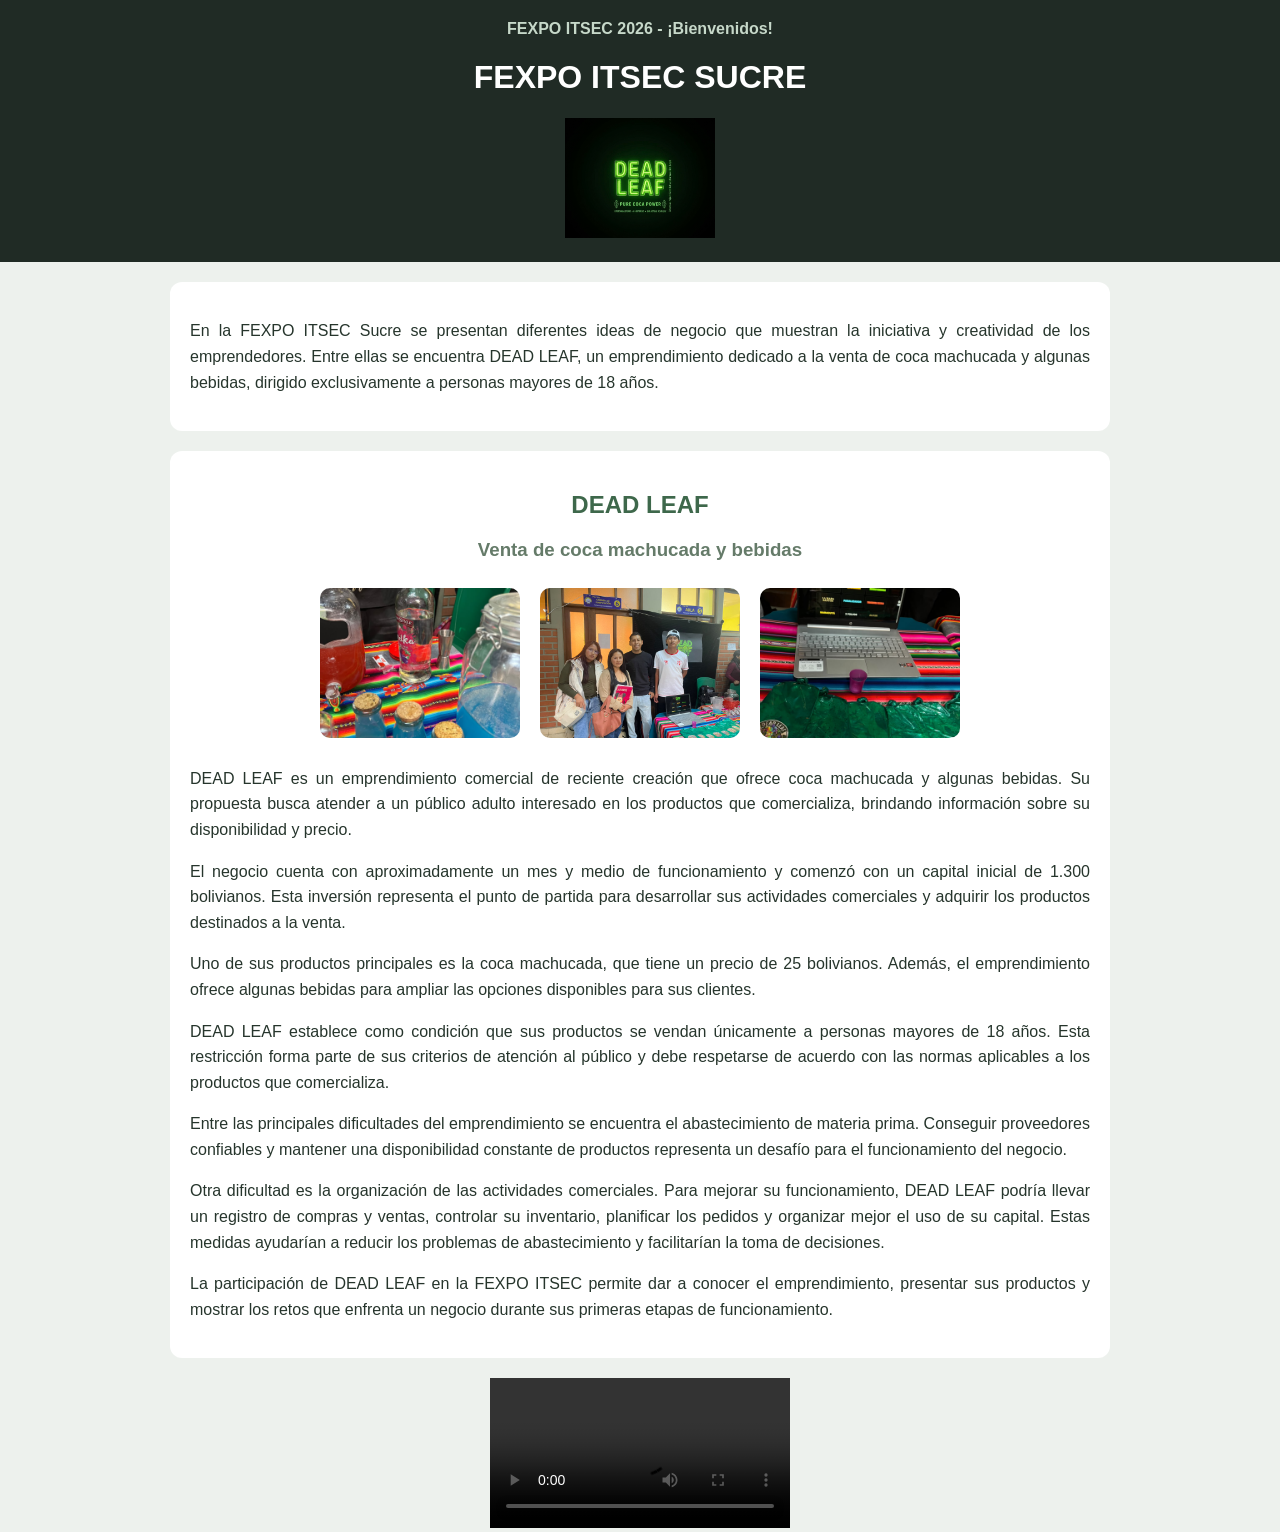
<file: fexpo2026/emprendimiento7.html>
<!DOCTYPE html>
<html lang="es">
<head>
    <meta charset="UTF-8">
    <meta name="viewport" content="width=device-width, initial-scale=1.0">
    <title>FEXPO ITSEC 2026 - DEAD LEAF</title>
    <link rel="stylesheet" href="estilos7.css">
</head>
<body>

    <header>
        <div class="marquee">FEXPO ITSEC 2026 - ¡Bienvenidos!</div>
        <h1>FEXPO ITSEC SUCRE</h1>
        <img src="imagenes/deap leaf.jfif"
             alt="Logo de Dead Leaf" class="logo">
    </header>

    <section class="introduccion">
        <p>
            En la FEXPO ITSEC Sucre se presentan diferentes ideas de negocio
            que muestran la iniciativa y creatividad de los emprendedores.
            Entre ellas se encuentra DEAD LEAF, un emprendimiento dedicado
            a la venta de coca machucada y algunas bebidas, dirigido
            exclusivamente a personas mayores de 18 años.
        </p>
    </section>

    <section class="stand">
        <h2>DEAD LEAF</h2>
        <h3>Venta de coca machucada y bebidas</h3>

        <div class="imagenes-stand">
            <img src="imagenes/foto1empr7.jpeg" alt="Producto de Dead Leaf">
            <img src="imagenes/foto2empr7.jpeg" alt="Presentación de los productos">
            <img src="imagenes/foto3empr7.jpeg" alt="Bebidas disponibles">
        </div>

        <p>
            DEAD LEAF es un emprendimiento comercial de reciente creación
            que ofrece coca machucada y algunas bebidas. Su propuesta
            busca atender a un público adulto interesado en los productos
            que comercializa, brindando información sobre su disponibilidad
            y precio.
        </p>

        <p>
            El negocio cuenta con aproximadamente un mes y medio de
            funcionamiento y comenzó con un capital inicial de
            1.300 bolivianos. Esta inversión representa el punto de partida
            para desarrollar sus actividades comerciales y adquirir
            los productos destinados a la venta.
        </p>

        <p>
            Uno de sus productos principales es la coca machucada,
            que tiene un precio de 25 bolivianos. Además, el emprendimiento
            ofrece algunas bebidas para ampliar las opciones disponibles
            para sus clientes.
        </p>

        <p>
            DEAD LEAF establece como condición que sus productos se vendan
            únicamente a personas mayores de 18 años. Esta restricción
            forma parte de sus criterios de atención al público y debe
            respetarse de acuerdo con las normas aplicables a los productos
            que comercializa.
        </p>

        <p>
            Entre las principales dificultades del emprendimiento se
            encuentra el abastecimiento de materia prima. Conseguir
            proveedores confiables y mantener una disponibilidad constante
            de productos representa un desafío para el funcionamiento
            del negocio.
        </p>

        <p>
            Otra dificultad es la organización de las actividades
            comerciales. Para mejorar su funcionamiento, DEAD LEAF podría
            llevar un registro de compras y ventas, controlar su inventario,
            planificar los pedidos y organizar mejor el uso de su capital.
            Estas medidas ayudarían a reducir los problemas de abastecimiento
            y facilitarían la toma de decisiones.
        </p>

        <p>
            La participación de DEAD LEAF en la FEXPO ITSEC permite
            dar a conocer el emprendimiento, presentar sus productos
            y mostrar los retos que enfrenta un negocio durante sus
            primeras etapas de funcionamiento.
        </p>

    </section>
    <video controls class="mi-video">
        <source src="imagenes/videoempr.7.mp4" type="video/mp4">
    </video>

</body>
</html>
</file>
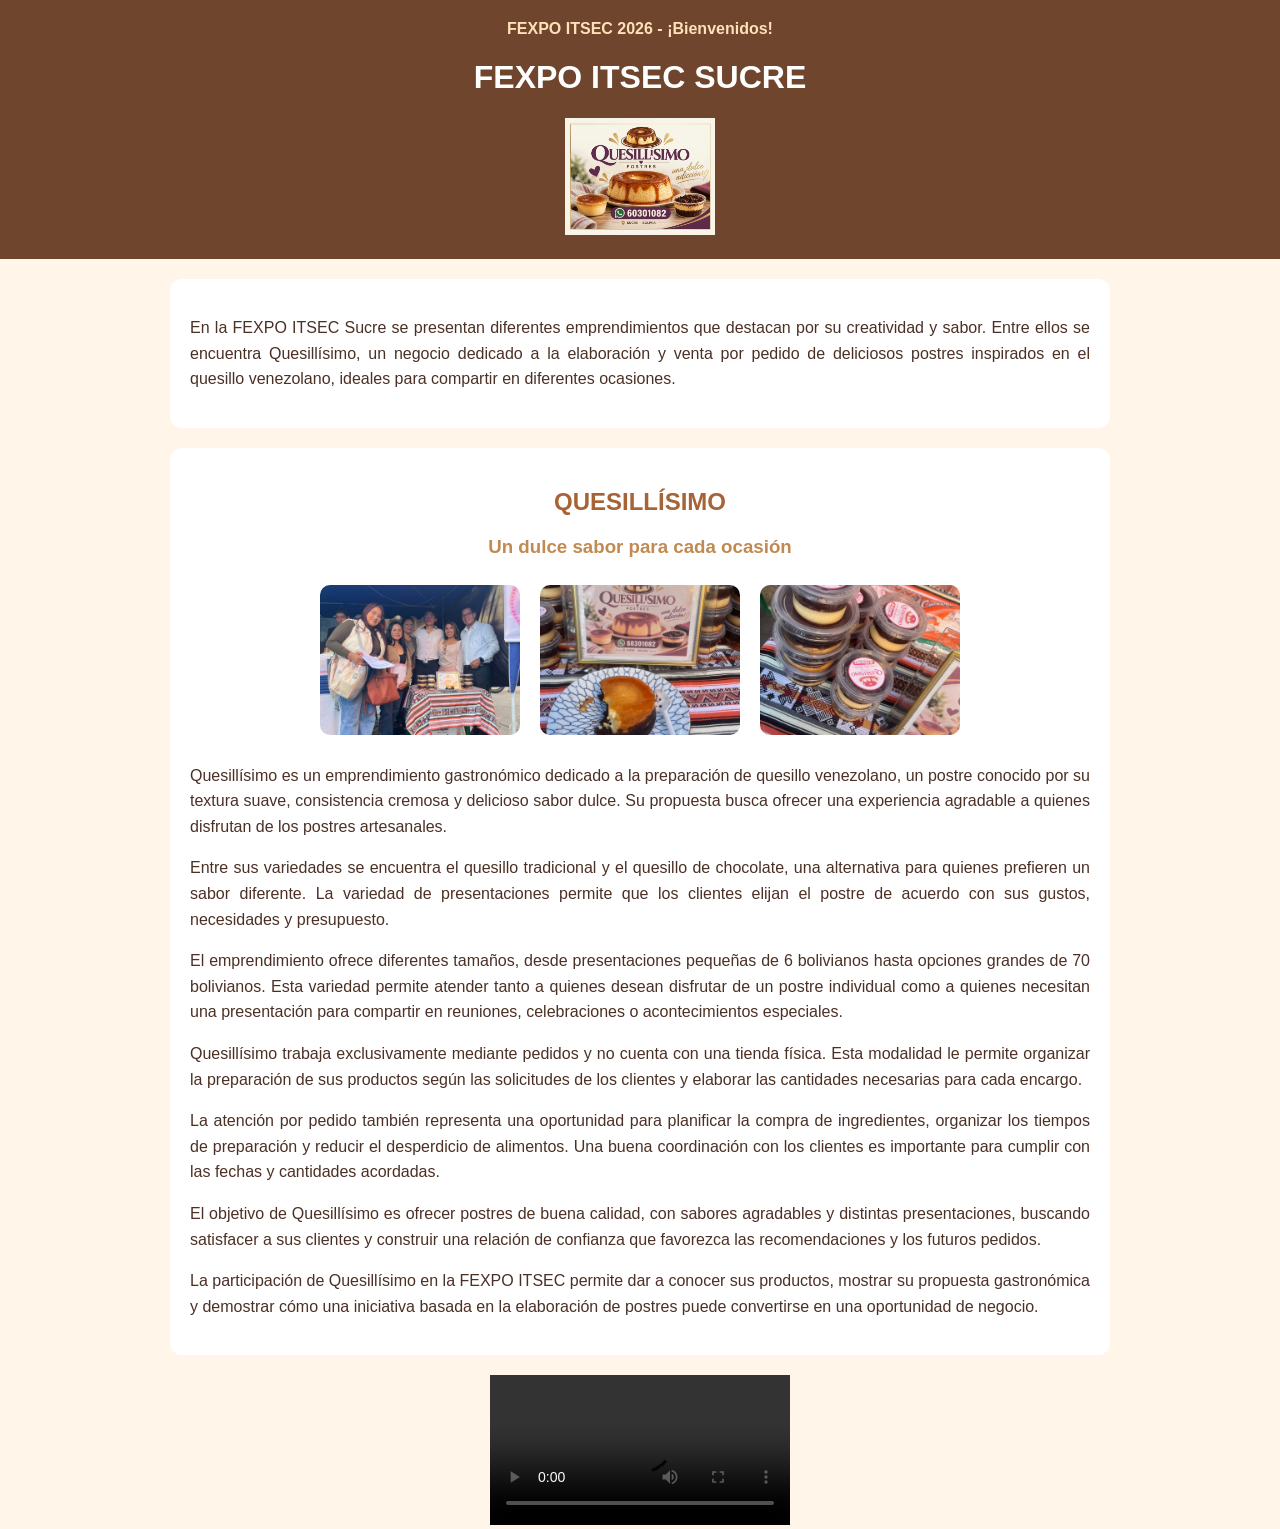
<file: fexpo2026/emprendimiento8.html>
<!DOCTYPE html>
<html lang="es">
<head>
    <meta charset="UTF-8">
    <meta name="viewport" content="width=device-width, initial-scale=1.0">
    <title>FEXPO ITSEC 2026 - Quesillísimo</title>
    <link rel="stylesheet" href="estilos8.css">
</head>
<body>

    <header>
        <div class="marquee">FEXPO ITSEC 2026 - ¡Bienvenidos!</div>
        <h1>FEXPO ITSEC SUCRE</h1>
        <img src="imagenes/quesillisimo.jfif"
             alt="Logo de Quesillísimo" class="logo">
    </header>

    <section class="introduccion">
        <p>
            En la FEXPO ITSEC Sucre se presentan diferentes emprendimientos
            que destacan por su creatividad y sabor. Entre ellos se encuentra
            Quesillísimo, un negocio dedicado a la elaboración y venta
            por pedido de deliciosos postres inspirados en el quesillo
            venezolano, ideales para compartir en diferentes ocasiones.
        </p>
    </section>

    <section class="stand">
        <h2>QUESILLÍSIMO</h2>
        <h3>Un dulce sabor para cada ocasión</h3>

        <div class="imagenes-stand">
            <img src="imagenes/foto1empr8.jpeg" alt="Quesillo venezolano">
            <img src="imagenes/foto2empr8.jpeg" alt="Quesillo de chocolate">
            <img src="imagenes/foto3empr8.jpeg" alt="Postres de diferentes tamaños">
        </div>

        <p>
            Quesillísimo es un emprendimiento gastronómico dedicado
            a la preparación de quesillo venezolano, un postre conocido
            por su textura suave, consistencia cremosa y delicioso
            sabor dulce. Su propuesta busca ofrecer una experiencia
            agradable a quienes disfrutan de los postres artesanales.
        </p>

        <p>
            Entre sus variedades se encuentra el quesillo tradicional
            y el quesillo de chocolate, una alternativa para quienes
            prefieren un sabor diferente. La variedad de presentaciones
            permite que los clientes elijan el postre de acuerdo con
            sus gustos, necesidades y presupuesto.
        </p>

        <p>
            El emprendimiento ofrece diferentes tamaños, desde
            presentaciones pequeñas de 6 bolivianos hasta opciones
            grandes de 70 bolivianos. Esta variedad permite atender
            tanto a quienes desean disfrutar de un postre individual
            como a quienes necesitan una presentación para compartir
            en reuniones, celebraciones o acontecimientos especiales.
        </p>

        <p>
            Quesillísimo trabaja exclusivamente mediante pedidos
            y no cuenta con una tienda física. Esta modalidad le
            permite organizar la preparación de sus productos según
            las solicitudes de los clientes y elaborar las cantidades
            necesarias para cada encargo.
        </p>

        <p>
            La atención por pedido también representa una oportunidad
            para planificar la compra de ingredientes, organizar los
            tiempos de preparación y reducir el desperdicio de alimentos.
            Una buena coordinación con los clientes es importante
            para cumplir con las fechas y cantidades acordadas.
        </p>

        <p>
            El objetivo de Quesillísimo es ofrecer postres de buena
            calidad, con sabores agradables y distintas presentaciones,
            buscando satisfacer a sus clientes y construir una relación
            de confianza que favorezca las recomendaciones y los
            futuros pedidos.
        </p>

        <p>
            La participación de Quesillísimo en la FEXPO ITSEC permite
            dar a conocer sus productos, mostrar su propuesta gastronómica
            y demostrar cómo una iniciativa basada en la elaboración
            de postres puede convertirse en una oportunidad de negocio.
        </p>

    </section>
    <video controls class="mi-video">
        <source src="imagenes/videoempr8.mp4" type="video/mp4">
    </video>

</body>
</html>
</file>
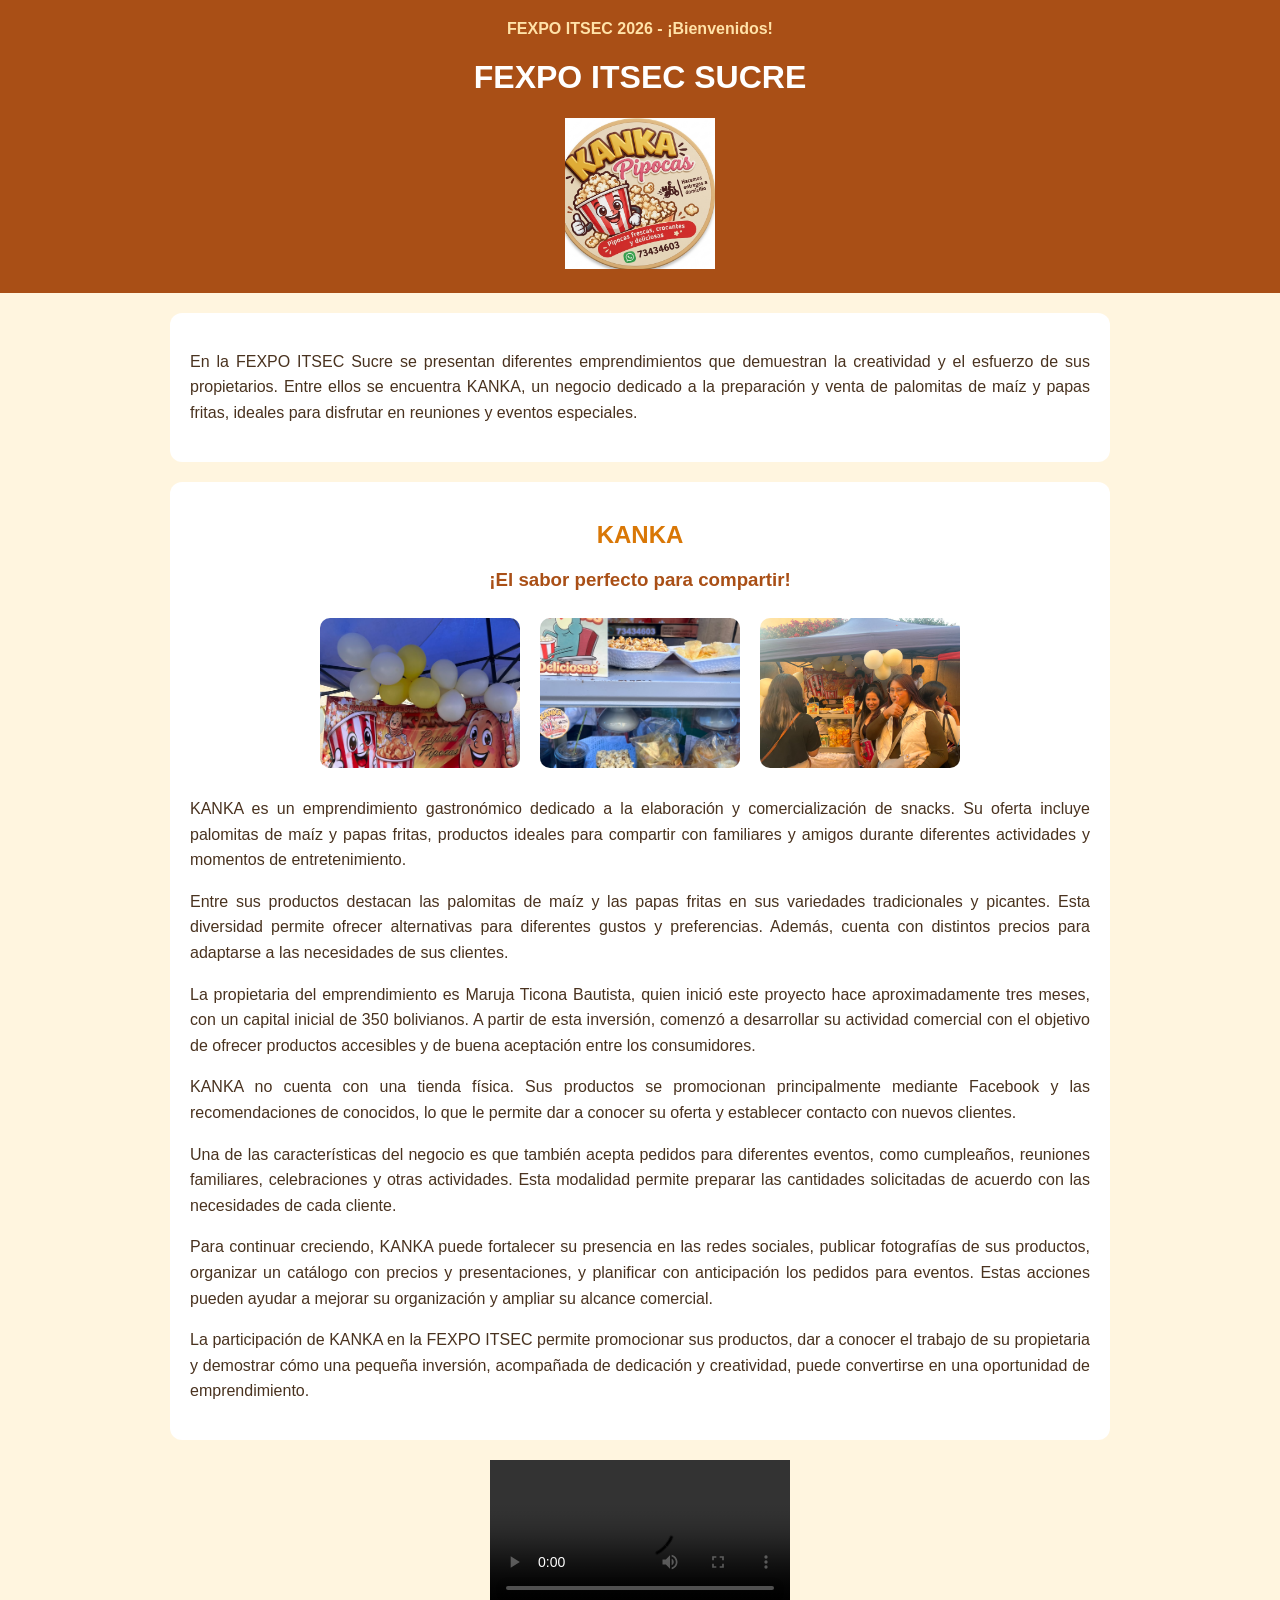
<file: fexpo2026/emprendimiento9.html>
<!DOCTYPE html>
<html lang="es">
<head>
    <meta charset="UTF-8">
    <meta name="viewport" content="width=device-width, initial-scale=1.0">
    <title>FEXPO ITSEC 2026 - KANKA</title>
    <link rel="stylesheet" href="esttilos9.css">
</head>
<body>

    <header>
        <div class="marquee">FEXPO ITSEC 2026 - ¡Bienvenidos!</div>
        <h1>FEXPO ITSEC SUCRE</h1>
        <img src="imagenes/kanka.jfif"
             alt="Logo del emprendimiento Kanka" class="logo">
    </header>

    <section class="introduccion">
        <p>
            En la FEXPO ITSEC Sucre se presentan diferentes emprendimientos
            que demuestran la creatividad y el esfuerzo de sus propietarios.
            Entre ellos se encuentra KANKA, un negocio dedicado a la
            preparación y venta de palomitas de maíz y papas fritas,
            ideales para disfrutar en reuniones y eventos especiales.
        </p>
    </section>

    <section class="stand">
        <h2>KANKA</h2>
        <h3>¡El sabor perfecto para compartir!</h3>

        <div class="imagenes-stand">
            <img src="imagenes/foto1empr9.jpeg" alt="Palomitas de maíz">
            <img src="imagenes/foto2empr9.jpeg" alt="Papas fritas tradicionales">
            <img src="imagenes/foto3empr9.jpeg" alt="Papas fritas picantes">
        </div>

        <p>
            KANKA es un emprendimiento gastronómico dedicado a la
            elaboración y comercialización de snacks. Su oferta incluye
            palomitas de maíz y papas fritas, productos ideales para
            compartir con familiares y amigos durante diferentes
            actividades y momentos de entretenimiento.
        </p>

        <p>
            Entre sus productos destacan las palomitas de maíz y las
            papas fritas en sus variedades tradicionales y picantes.
            Esta diversidad permite ofrecer alternativas para diferentes
            gustos y preferencias. Además, cuenta con distintos precios
            para adaptarse a las necesidades de sus clientes.
        </p>

        <p>
            La propietaria del emprendimiento es Maruja Ticona Bautista,
            quien inició este proyecto hace aproximadamente tres meses,
            con un capital inicial de 350 bolivianos. A partir de esta
            inversión, comenzó a desarrollar su actividad comercial
            con el objetivo de ofrecer productos accesibles y de buena
            aceptación entre los consumidores.
        </p>

        <p>
            KANKA no cuenta con una tienda física. Sus productos se
            promocionan principalmente mediante Facebook y las
            recomendaciones de conocidos, lo que le permite dar a
            conocer su oferta y establecer contacto con nuevos clientes.
        </p>

        <p>
            Una de las características del negocio es que también
            acepta pedidos para diferentes eventos, como cumpleaños,
            reuniones familiares, celebraciones y otras actividades.
            Esta modalidad permite preparar las cantidades solicitadas
            de acuerdo con las necesidades de cada cliente.
        </p>

        <p>
            Para continuar creciendo, KANKA puede fortalecer su presencia
            en las redes sociales, publicar fotografías de sus productos,
            organizar un catálogo con precios y presentaciones, y
            planificar con anticipación los pedidos para eventos.
            Estas acciones pueden ayudar a mejorar su organización
            y ampliar su alcance comercial.
        </p>

        <p>
            La participación de KANKA en la FEXPO ITSEC permite
            promocionar sus productos, dar a conocer el trabajo de
            su propietaria y demostrar cómo una pequeña inversión,
            acompañada de dedicación y creatividad, puede convertirse
            en una oportunidad de emprendimiento.
        </p>

    </section>
    <video controls class="mi-video">
        <source src="imagenes/videoempr9.mp4" type="video/mp4">
    </video>

</body>
</html>
</file>
<file: fexpo2026/estilos.css>
/* Reseteo y Tipografía */
* {
    margin: 0;
    padding: 0;
    box-sizing: border-box;
}

body {
    font-family: 'Poppins', sans-serif;
    background-color: #f0f2f5;
    color: #1c1e21;
    display: flex;
    flex-direction: column;
    min-height: 100vh;
}

/* Header Institucional */
.main-header {
    background: linear-gradient(135deg, #0d253f, #1e3c72);
    color: #ffffff;
    padding: 15px 30px;
    box-shadow: 0 2px 10px rgba(0, 0, 0, 0.2);
}

.header-container {
    display: flex;
    justify-content: space-between;
    align-items: center;
    max-width: 1400px;
    margin: 0 auto;
}

.brand {
    display: flex;
    align-items: center;
    gap: 15px;
}

.brand-logo {
    width: 50px;
    height: 50px;
    border-radius: 8px;
    object-fit: cover;
    border: 2px solid #ffffff;
}

.brand-text h1 {
    font-size: 20px;
    font-weight: 700;
    letter-spacing: 0.5px;
}

.brand-text p {
    font-size: 13px;
    opacity: 0.85;
}

.escudo-header {
    height: 45px;
    width: auto;
    border-radius: 4px;
}

/* Layout Principal (Sidebar + iFrame) */
.portal-layout {
    display: flex;
    flex: 1;
    max-width: 1400px;
    width: 100%;
    margin: 20px auto;
    gap: 20px;
    padding: 0 20px;
}

/* Sidebar de Navegación */
.sidebar {
    width: 280px;
    background: #ffffff;
    border-radius: 12px;
    padding: 20px;
    box-shadow: 0 4px 12px rgba(0, 0, 0, 0.05);
    display: flex;
    flex-direction: column;
}

.sidebar h2 {
    font-size: 16px;
    text-transform: uppercase;
    color: #555;
    margin-bottom: 15px;
    padding-bottom: 8px;
    border-bottom: 2px solid #e4e6eb;
}

.nav-menu {
    display: flex;
    flex-direction: column;
    gap: 8px;
}

.nav-item {
    display: flex;
    align-items: center;
    gap: 12px;
    padding: 10px 14px;
    color: #333;
    text-decoration: none;
    font-size: 14px;
    font-weight: 500;
    border-radius: 8px;
    transition: all 0.2s ease;
}

.nav-item img {
    width: 24px;
    height: 24px;
    border-radius: 4px;
    object-fit: cover;
}

.nav-item:hover {
    background-color: #e7f0ff;
    color: #1e3c72;
    transform: translateX(3px);
}

.nav-item:active {
    background-color: #1e3c72;
    color: #ffffff;
}

/* Áreas de Visualización de iFrame */
.content-area {
    flex: 1;
    display: flex;
    flex-direction: column;
}

.iframe-wrapper {
    width: 100%;
    height: 100%;
    min-height: 650px;
    background: #ffffff;
    border-radius: 12px;
    overflow: hidden;
    box-shadow: 0 4px 12px rgba(0, 0, 0, 0.05);
}

.iframe-wrapper iframe {
    width: 100%;
    height: 100%;
    border: none;
    display: block;
}

/* Pie de página */
.main-footer {
    background-color: #ffffff;
    text-align: center;
    padding: 15px 20px;
    font-size: 12px;
    color: #65676b;
    border-top: 1px solid #e4e6eb;
    margin-top: auto;
}

.main-footer p {
    margin: 3px 0;
}
</file>
<file: fexpo2026/estilos1.css>
* {
    margin: 0;
    padding: 0;
    box-sizing: border-box;
    font-family: 'Arial', sans-serif;
}

body {
    background: linear-gradient(to bottom, #63f0c8, #3fbdbc);
    color: #333;
    line-height: 1.6;
    text-align: center;
}

/* ENCABEZADO */
header {
    background: linear-gradient(to right, #205c12, #4cc29c);
    padding: 20px;
    color: #fff;
    width: 100%;
}

header h1 {
    font-size: 2.5rem;
    margin: 15px 0;
    text-shadow: 1px 1px 2px #000;
}

header .logo {
    height: 250px;
    max-width: 100%;
    object-fit: contain;
    border-radius: 15px;
    box-shadow: 0 4px 8px rgba(0, 0, 0, 0.3);
}

/* TEXTO EN MOVIMIENTO */
.marquee {
    width: 100%;
    overflow: hidden;
    white-space: nowrap;
    animation: marquee 12s linear infinite;
    font-size: 1.5rem;
    color: #fff;
    background-color: rgba(0, 0, 0, 0.6);
    padding: 8px 0;
    font-weight: bold;
}

@keyframes marquee {
    0% {
        transform: translateX(100%);
    }

    100% {
        transform: translateX(-100%);
    }
}

/* INTRODUCCION */
.introduccion {
    background: rgba(224, 231, 255, 0.9);
    margin: 25px auto;
    padding: 25px;
    border-radius: 15px;
    width: 90%;
    max-width: 1000px;
    box-shadow: 0 6px 12px rgba(0, 0, 0, 0.15);
}

.introduccion p {
    font-size: 1.1rem;
    text-align: justify;
}

/* SECCION DEL NEGOCIO */
.stand {
    background: rgba(224, 231, 255, 0.9);
    margin: 25px auto;
    padding: 30px;
    border-radius: 15px;
    width: 90%;
    max-width: 1000px;
    box-shadow: 0 6px 12px rgba(0, 0, 0, 0.15);
}

.stand h2 {
    font-size: 2.5rem;
    color: #205c12;
    margin-bottom: 5px;
    text-shadow: 1px 1px 1px rgba(0, 0, 0, 0.1);
}

.stand h3 {
    font-size: 1.5rem;
    color: #278e70;
    margin-bottom: 20px;
}

/* IMAGENES DEL NEGOCIO */
.imagenes-stand {
    display: flex;
    justify-content: center;
    align-items: center;
    gap: 20px;
    flex-wrap: wrap;
    margin: 25px 0;
}

.imagenes-stand img {
    width: 30%;
    min-width: 200px;
    height: 250px;
    object-fit: cover;
    border-radius: 15px;
    box-shadow: 0 4px 8px rgba(0, 0, 0, 0.2);
    transition: transform 0.3s, box-shadow 0.3s;
}

.imagenes-stand img:hover {
    transform: scale(1.03);
    box-shadow: 0 6px 15px rgba(0, 0, 0, 0.3);
}

/* DESCRIPCION DEL NEGOCIO */
.stand p {
    font-size: 1.1rem;
    text-align: justify;
    margin: 18px 0;
}

/* VIDEO */
.video-stand {
    display: block;
    width: 85%;
    max-width: 700px;
    height: auto;
    margin: 25px auto 0;
    border-radius: 15px;
    box-shadow: 0 6px 15px rgba(0, 0, 0, 0.3);
    background-color: #000;
}

/* PIE DE PAGINA */
footer {
    background-color: #205c12;
    color: #fff;
    padding: 20px;
    font-size: 1rem;
    margin-top: 30px;
    width: 100%;
}

/* TABLETAS */
@media (max-width: 768px) {
    header h1 {
        font-size: 2rem;
    }

    header .logo {
        height: 200px;
        width: auto;
    }

    .marquee {
        font-size: 1.2rem;
    }

    .introduccion,
    .stand {
        width: 94%;
        padding: 20px;
    }

    .imagenes-stand {
        gap: 15px;
    }

    .imagenes-stand img {
        width: 45%;
        min-width: 0;
        height: 220px;
    }

    .video-stand {
        width: 100%;
    }

    .stand h2 {
        font-size: 2rem;
    }

    .stand h3 {
        font-size: 1.3rem;
    }
}

/* CELULARES */
@media (max-width: 480px) {
    header {
        padding: 15px 10px;
    }

    header h1 {
        font-size: 1.6rem;
    }

    header .logo {
        height: auto;
        max-height: 180px;
        max-width: 100%;
    }

    .marquee {
        font-size: 1rem;
    }

    .introduccion,
    .stand {
        width: 94%;
        padding: 15px;
        margin: 15px auto;
    }

    .introduccion p,
    .stand p {
        font-size: 1rem;
        text-align: left;
    }

    .imagenes-stand {
        flex-direction: column;
        gap: 20px;
    }

    .imagenes-stand img {
        width: 100%;
        height: 230px;
        min-width: 0;
        object-fit: contain;
    }

    .stand h2 {
        font-size: 1.8rem;
    }

    .stand h3 {
        font-size: 1.2rem;
    }

    .video-stand {
        width: 100%;
        max-width: 100%;
    }

    footer {
        padding: 15px;
        font-size: 0.9rem;
    }
    
    .mi-video 
    {
    width: 200px;
    height: auto;
    display: block;
    margin: 0 auto;
    }

}
</file>
<file: fexpo2026/estilos10.css>
body {
    margin: 0;
    padding: 0;
    font-family: Arial, sans-serif;
    background-color: #fff3e0;
    color: #333;
}

header {
    background-color: #a93226;
    color: white;
    text-align: center;
    padding: 20px;
}

header h1 {
    margin: 15px 0;
}

.logo {
    width: 150px;
    height: auto;
    border-radius: 10px;
}

.marquee {
    background-color: #f39c12;
    color: #fff;
    padding: 10px;
    font-weight: bold;
    overflow: hidden;
}

section {
    background-color: white;
    max-width: 900px;
    margin: 25px auto;
    padding: 25px;
    border-radius: 12px;
    box-shadow: 0 4px 10px rgba(0, 0, 0, 0.12);
}

h2 {
    color: #a93226;
    text-align: center;
}

h3 {
    color: #d35400;
    text-align: center;
}

.imagenes-stand {
    text-align: center;
    margin: 20px 0;
}

.imagenes-stand img {
    width: 200px;
    height: 150px;
    object-fit: cover;
    margin: 8px;
    border-radius: 10px;
}

p {
    line-height: 1.7;
    text-align: justify;
}

footer {
    background-color: #a93226;
    color: white;
    text-align: center;
    padding: 15px;
    margin-top: 30px;
}

@media (max-width: 600px) {
    section {
        margin: 15px;
        padding: 15px;
    }

    .imagenes-stand img {
        width: 90%;
        height: auto;
        margin: 8px 0;
    }
}
</file>
<file: fexpo2026/estilos2.css>
body {
    font-family: Arial, sans-serif;
    background: #fdf2f8;
    color: #382044;
    margin: 0;
    text-align: center;
}

header {
    background: #57246b;
    color: white;
    padding: 20px;
}

.logo {
    width: 150px;
    border-radius: 50%;
}

section {
    margin: 20px auto;
    padding: 20px;
    max-width: 900px;
    background: white;
    border-radius: 15px;
}

h2 {
    color: #a044a5;
}

.imagenes-stand img {
    width: 200px;
    height: 150px;
    object-fit: cover;
    margin: 8px;
    border-radius: 10px;
}

.mi-video {
    width: 100%;
    max-width: 350px;
    height: auto;
    border-radius: 12px;
    margin: 15px;
}

p {
    line-height: 1.6;
    text-align: justify;
}
</file>
<file: fexpo2026/estilos3.css>
body {
    font-family: Arial, sans-serif;
    background: #f1f8e9;
    color: #29452b;
    margin: 0;
    text-align: center;
}

header {
    background: #386641;
    color: white;
    padding: 20px;
}

.logo {
    width: 150px;
}

section {
    background: white;
    max-width: 900px;
    margin: 20px auto;
    padding: 20px;
    border-radius: 12px;
}

h2 {
    color: #588157;
}

.imagenes-stand img {
    width: 200px;
    height: 150px;
    object-fit: cover;
    margin: 8px;
    border-radius: 10px;
}

p {
    line-height: 1.6;
    text-align: justify;
}

.mi-video {
    width: 100%;
    max-width: 350px;
    height: auto;
    border-radius: 10px;
}
</file>
<file: fexpo2026/estilos4.css>
body {
    font-family: Arial, sans-serif;
    background: #f8f0ed;
    color: #302629;
    margin: 0;
    text-align: center;
}

header {
    background: #4b3038;
    color: white;
    padding: 20px;
}

.logo {
    width: 150px;
    border-radius: 50%;
}

section {
    background: white;
    max-width: 900px;
    margin: 20px auto;
    padding: 20px;
    border-radius: 12px;
}

h2 {
    color: #a56f68;
}

h3 {
    color: #74535b;
}

.imagenes-stand img {
    width: 200px;
    height: 150px;
    object-fit: cover;
    margin: 8px;
    border-radius: 10px;
}

p {
    line-height: 1.6;
    text-align: justify;
}

.marquee {
    color: #f4d7c8;
    font-weight: bold;
}

@media (max-width: 600px) {
    .imagenes-stand img {
        width: 90%;
        height: auto;
    }

    section {
        margin: 12px;
        padding: 15px;
    }
}
</file>
<file: fexpo2026/estilos5.css>
body {
    font-family: Arial, sans-serif;
    background: #f5efff;
    color: #35234a;
    margin: 0;
    text-align: center;
}

header {
    background: #49276b;
    color: white;
    padding: 20px;
}

.logo {
    width: 150px;
    border-radius: 50%;
}

section {
    background: white;
    max-width: 900px;
    margin: 20px auto;
    padding: 20px;
    border-radius: 12px;
}

h2 {
    color: #8749a8;
}

h3 {
    color: #b05c9d;
}

.imagenes-stand img {
    width: 200px;
    height: 150px;
    object-fit: cover;
    margin: 8px;
    border-radius: 10px;
}

p {
    line-height: 1.6;
    text-align: justify;
}

.marquee {
    color: #f4c9ed;
    font-weight: bold;
}

@media (max-width: 600px) {
    .imagenes-stand img {
        width: 90%;
        height: auto;
    }

    section {
        margin: 12px;
        padding: 15px;
    }
}
</file>
<file: fexpo2026/estilos6.css>
body {
    font-family: Arial, sans-serif;
    background: #f7f0e5;
    color: #49382b;
    margin: 0;
    text-align: center;
}

header {
    background: #634832;
    color: white;
    padding: 20px;
}

.logo {
    width: 150px;
    border-radius: 50%;
}

section {
    background: white;
    max-width: 900px;
    margin: 20px auto;
    padding: 20px;
    border-radius: 12px;
}

h2 {
    color: #9a6b3f;
}

h3 {
    color: #b58b54;
}

.imagenes-stand img {
    width: 200px;
    height: 150px;
    object-fit: cover;
    margin: 8px;
    border-radius: 10px;
}

p {
    line-height: 1.6;
    text-align: justify;
}

.marquee {
    color: #f3d8a8;
    font-weight: bold;
}

@media (max-width: 600px) {
    .imagenes-stand img {
        width: 90%;
        height: auto;
    }

    section {
        margin: 12px;
        padding: 15px;
    }
}
</file>
<file: fexpo2026/estilos7.css>
body {
    font-family: Arial, sans-serif;
    background: #edf1ed;
    color: #26352c;
    margin: 0;
    text-align: center;
}

header {
    background: #202b25;
    color: white;
    padding: 20px;
}

.logo {
    width: 150px;
}

section {
    background: white;
    max-width: 900px;
    margin: 20px auto;
    padding: 20px;
    border-radius: 12px;
}

h2 {
    color: #3e684b;
}

h3 {
    color: #657b69;
}

.imagenes-stand img {
    width: 200px;
    height: 150px;
    object-fit: cover;
    margin: 8px;
    border-radius: 10px;
}

p {
    line-height: 1.6;
    text-align: justify;
}

.marquee {
    color: #c6d8c9;
    font-weight: bold;
}

@media (max-width: 600px) {
    .imagenes-stand img {
        width: 90%;
        height: auto;
    }

    section {
        margin: 12px;
        padding: 15px;
    }
}
</file>
<file: fexpo2026/estilos8.css>
body {
    font-family: Arial, sans-serif;
    background: #fff5e8;
    color: #4b3025;
    margin: 0;
    text-align: center;
}

header {
    background: #70452d;
    color: white;
    padding: 20px;
}

.logo {
    width: 150px;
}

section {
    background: white;
    max-width: 900px;
    margin: 20px auto;
    padding: 20px;
    border-radius: 12px;
}

h2 {
    color: #a66335;
}

h3 {
    color: #c18a52;
}

.imagenes-stand img {
    width: 200px;
    height: 150px;
    object-fit: cover;
    margin: 8px;
    border-radius: 10px;
}

p {
    line-height: 1.6;
    text-align: justify;
}

.marquee {
    color: #ffe0b8;
    font-weight: bold;
}

@media (max-width: 600px) {
    .imagenes-stand img {
        width: 90%;
        height: auto;
    }

    section {
        margin: 12px;
        padding: 15px;
    }
}
</file>
<file: fexpo2026/esttilos9.css>
body {
    font-family: Arial, sans-serif;
    background: #fff5df;
    color: #49321f;
    margin: 0;
    text-align: center;
}

header {
    background: #a94f16;
    color: white;
    padding: 20px;
}

.logo {
    width: 150px;
}

section {
    background: white;
    max-width: 900px;
    margin: 20px auto;
    padding: 20px;
    border-radius: 12px;
}

h2 {
    color: #d97706;
}

h3 {
    color: #a94f16;
}

.imagenes-stand img {
    width: 200px;
    height: 150px;
    object-fit: cover;
    margin: 8px;
    border-radius: 10px;
}

p {
    line-height: 1.6;
    text-align: justify;
}

.marquee {
    color: #ffe2a8;
    font-weight: bold;
}

@media (max-width: 600px) {
    .imagenes-stand img {
        width: 90%;
        height: auto;
    }

    section {
        margin: 12px;
        padding: 15px;
    }
}
</file>
